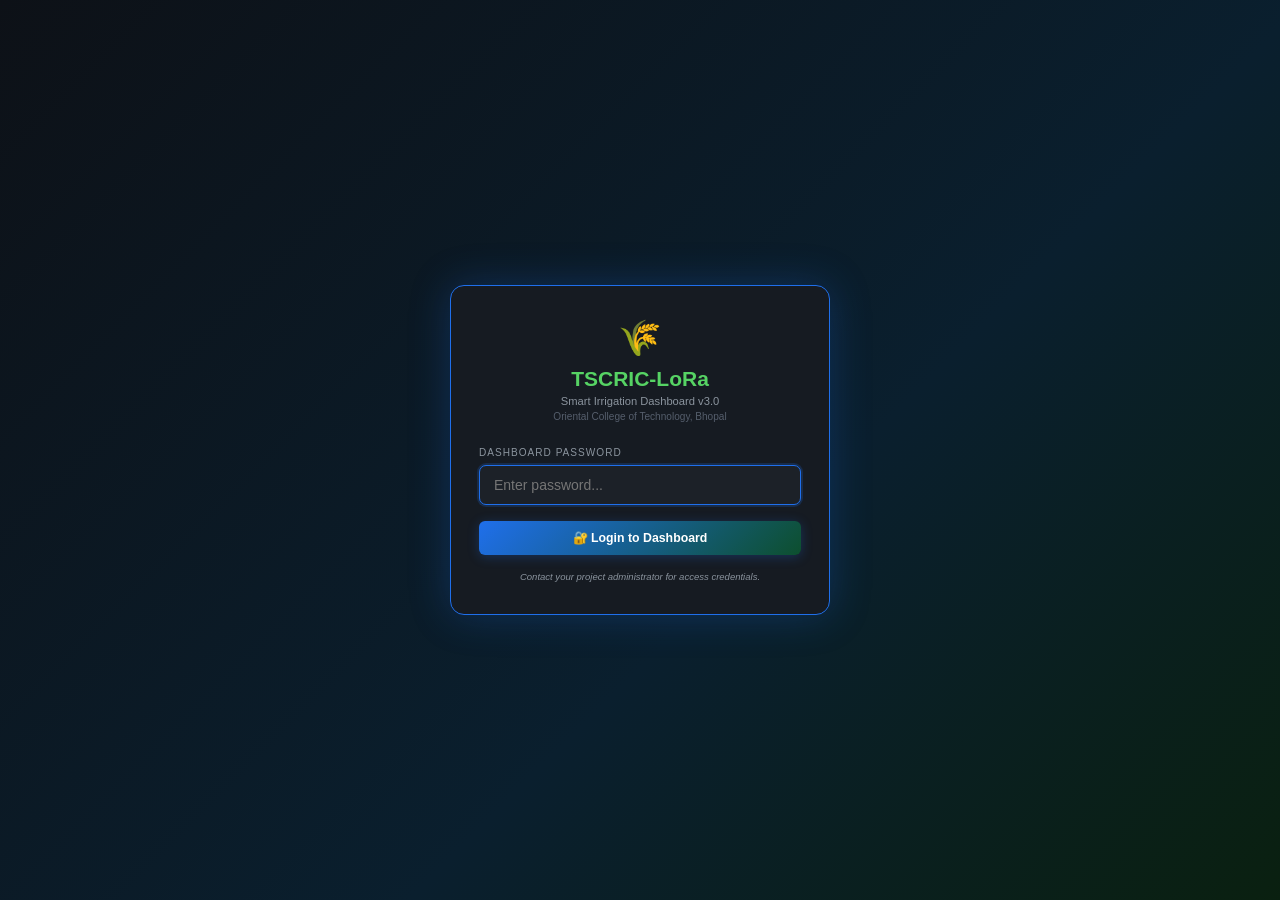
<file: index.html>
<!DOCTYPE html>
<html lang="en">
<head>
  <meta charset="UTF-8">
  <meta name="viewport" content="width=device-width, initial-scale=1.0">
  <title>TSCRIC-LoRa — Smart Irrigation Dashboard</title>
  <link rel="stylesheet" href="style.css">
  <link rel="manifest" href="manifest.json">
  <meta name="theme-color" content="#0d1117">
  <meta name="apple-mobile-web-app-capable" content="yes">
  <meta name="apple-mobile-web-app-status-bar-style" content="black-translucent">
  <!-- Chart.js v4 — loaded async after login -->
</head>
<body>

<!-- ═══ TOAST CONTAINER ═══════════════════════════════════════ -->
<div id="toast-container"></div>

<!-- ═══ LOGIN SCREEN ══════════════════════════════════════════ -->
<div id="loginScreen" class="login-overlay" style="display:flex">
  <div class="login-box">
    <div class="login-logo">
      <span style="font-size:2.5em">🌾</span>
      <h2>TSCRIC-LoRa</h2>
      <p>Smart Irrigation Dashboard v3.0</p>
      <small>Oriental College of Technology, Bhopal</small>
    </div>
    <div id="loginError" class="login-error" style="display:none">
      ❌ Incorrect password. Please try again.
    </div>
    <div class="login-field">
      <label>Dashboard Password</label>
      <input type="password" id="loginPass" placeholder="Enter password..."
        onkeydown="if(event.key==='Enter') doLogin()" autocomplete="current-password"/>
    </div>
    <button class="btn btn-save" style="width:100%;margin-top:12px" onclick="doLogin()">
      🔐 Login to Dashboard
    </button>
    <div class="login-hint">Contact your project administrator for access credentials.</div>
  </div>
</div>

<!-- ═══ HEADER ════════════════════════════════════════════════ -->
<header class="header" id="mainHeader" style="display:none">
  <div class="header-inner">
    <div class="logo">
      <span class="logo-icon">🌾</span>
      <div>
        <h1>TSCRIC-LoRa</h1>
        <p>Temporal Soil-Crop Resonance Irrigation Controller v3.0</p>
      </div>
    </div>
    <div class="header-status">
      <span class="status-dot" id="connDot"></span>
      <span id="connStatus">Connecting...</span>
      <span class="timestamp" id="lastUpdate">--</span>
      <button class="btn-logout" onclick="doLogout()" title="Logout">🔓 Logout</button>
    </div>
  </div>
</header>

<!-- ═══ MAIN CONTENT ══════════════════════════════════════════ -->
<div id="mainContent" style="display:none">

<!-- ALERT BAR (original) -->
<div class="alert-bar" id="alertBar" style="display:none"></div>

<!-- OFFLINE BANNER (original) -->
<div class="mode-banner offline-banner" id="offlineBanner" style="display:none">
  <span>📡</span>
  <span id="offlineBannerMsg">Operating in Autonomous Offline Mode</span>
</div>

<!-- SAFE MODE BANNER (original) -->
<div class="mode-banner safe-banner" id="safeModePanel" style="display:none">
  <span>⚠️ SAFE MODE ACTIVE</span>
  <span>All soil sensors failed or corrupted. Irrigation limited to prevent overwatering. Check sensor wiring immediately.</span>
</div>

<!-- ═══ CONFIGURATION PANEL (original preserved) ══════════════ -->
<div class="config-panel">
  <div class="config-header">
    <span class="config-icon">⚙️</span>
    <span class="config-title">Farm Configuration</span>
    <span class="config-badge" id="configSavedBadge" style="display:none">✓ Saved to Firebase &amp; Device</span>
  </div>
  <div class="config-grid">
    <div class="config-card">
      <label class="config-label">🌱 Select Crop</label>
      <select id="cropSelectMain" class="config-select" onchange="onCropChange(this.value)">
        <option value="0">🌾 Wheat (Gehun)</option>
        <option value="1">🌾 Rice (Dhan)</option>
        <option value="2">🌽 Maize (Makka)</option>
        <option value="3">🌿 Cotton (Kapas)</option>
        <option value="4">🫘 Soybean (Soya)</option>
        <option value="5">🫘 Chickpea (Chana)</option>
        <option value="6">🌻 Mustard (Sarson)</option>
        <option value="7">🎋 Sugarcane (Ganna)</option>
      </select>
      <div class="config-sub" id="cropStageInfo">Stage: -- &nbsp;|&nbsp; GDD: --</div>
    </div>
    <div class="config-card">
      <label class="config-label">📐 Plot Area (m²)</label>
      <div class="unit-input-wrap">
        <input type="number" id="plotAreaM2" class="config-input" min="1" max="100000" step="0.5"
          placeholder="e.g. 6" oninput="onM2Input(this.value)"/>
        <span class="unit-tag">m²</span>
      </div>
      <div class="config-sub">Min: 1 m² &nbsp;|&nbsp; Max: 1,00,000 m²</div>
    </div>
    <div class="config-card">
      <label class="config-label">📐 Plot Area (Bigha)</label>
      <div class="unit-input-wrap">
        <input type="number" id="plotAreaBigha" class="config-input" min="0.001" max="75" step="0.001"
          placeholder="e.g. 0.0045" oninput="onBighaInput(this.value)"/>
        <span class="unit-tag">Bigha</span>
      </div>
      <div class="config-sub">1 Bigha (MP) = 1333.33 m²</div>
    </div>
    <div class="config-card">
      <label class="config-label">🌍 Weather Location</label>
      <select id="weatherLocation" class="config-select" onchange="onWeatherLocationChange(this.value)">
        <optgroup label="🇮🇳 Madhya Pradesh">
          <option value="bhopal" selected>Bhopal</option>
          <option value="indore">Indore</option>
          <option value="jabalpur">Jabalpur</option>
          <option value="gwalior">Gwalior</option>
          <option value="ujjain">Ujjain</option>
          <option value="sagar">Sagar</option>
          <option value="rewa">Rewa</option>
          <option value="satna">Satna</option>
          <option value="chhindwara">Chhindwara</option>
          <option value="vidisha">Vidisha</option>
          <option value="hoshangabad">Hoshangabad</option>
          <option value="narsinghpur">Narsinghpur</option>
        </optgroup>
        <optgroup label="🇮🇳 Other Major Cities">
          <option value="delhi">New Delhi</option>
          <option value="mumbai">Mumbai</option>
          <option value="pune">Pune</option>
          <option value="nagpur">Nagpur</option>
          <option value="lucknow">Lucknow</option>
          <option value="patna">Patna</option>
          <option value="jaipur">Jaipur</option>
          <option value="chandigarh">Chandigarh</option>
          <option value="hyderabad">Hyderabad</option>
          <option value="bangalore">Bengaluru</option>
          <option value="ahmedabad">Ahmedabad</option>
          <option value="kolkata">Kolkata</option>
          <option value="amritsar">Amritsar</option>
          <option value="varanasi">Varanasi</option>
          <option value="agra">Agra</option>
        </optgroup>
      </select>
      <div class="config-sub" id="weatherLocationInfo">📍 Lat: 23.26°N &nbsp;|&nbsp; Lon: 77.41°E</div>
    </div>
    <div class="config-card config-preview">
      <label class="config-label">💧 Water Budget Preview</label>
      <div class="preview-row"><span>Crop Delta (Δ)</span><span class="preview-val" id="prevDelta">-- mm</span></div>
      <div class="preview-row"><span>Field Capacity</span><span class="preview-val" id="prevFC">-- %</span></div>
      <div class="preview-row"><span>Perm. Wilt Point</span><span class="preview-val" id="prevPWP">-- %</span></div>
      <div class="preview-row"><span>Area</span><span class="preview-val" id="prevArea">-- m²</span></div>
      <div class="preview-row"><span>= Bigha</span><span class="preview-val" id="prevBigha">--</span></div>
      <div class="preview-row"><span>Seasonal Need</span><span class="preview-val" id="prevNeed">-- L</span></div>
    </div>
  </div>
  <div class="config-save-row">
    <button class="btn btn-save" onclick="saveConfig()">
      💾 Save Config to Firebase &amp; Device
    </button>
    <span class="config-hint">Saves to Firebase → ESP8266 reads within 15s → EEPROM persisted</span>
  </div>
</div>

<!-- ═══ CROP BANNER (original) ══════════════════════════════ -->
<div class="crop-banner">
  <div class="crop-info"><label>Active Crop</label><span id="cropName">--</span></div>
  <div class="crop-info"><label>Stage</label><span id="stageName">--</span></div>
  <div class="crop-info"><label>GDD</label><span id="gddVal">--</span><small> °C·day</small></div>
  <div class="crop-info"><label>Plot Area</label><span id="liveArea">--</span></div>
  <div class="crop-info"><label>Weather Loc</label><span id="weatherLocBanner">Bhopal</span></div>
  <div class="crop-info"><label>Connection</label><span id="connMode">--</span></div>
</div>

<!-- ═══ ONLINE / OFFLINE STATUS (original) ════════════════════ -->
<section class="section">
  <h2 class="section-title">🌐 Online / Offline Status</h2>
  <div class="status-panel-grid">
    <div class="status-block online-block">
      <div class="status-block-title">📡 Device Mode</div>
      <div class="status-row"><span>WiFi / Firebase</span><span id="connStatus2" class="status-pill">--</span></div>
      <div class="status-row"><span>LoRa Fallback</span><span id="loraStatus" class="status-pill">Active</span></div>
      <div class="status-row"><span>Offline Logs Pending</span><span id="offlineLogCount" class="status-pill">--</span></div>
    </div>
    <div class="status-block owm-block">
      <div class="status-block-title">🌩️ OpenWeatherMap</div>
      <div class="status-row"><span>OWM Status</span><span id="owmStatus" class="owm-status">--</span></div>
      <div class="status-row"><span>Cloud Temp</span><span id="owmTemp">--</span></div>
      <div class="status-row"><span>Cloud Humidity</span><span id="owmHumidity">--</span></div>
      <div class="status-row"><span>Cloud Pressure</span><span id="owmPressure">--</span></div>
      <div class="status-row"><span>Cloud Rainfall</span><span id="owmRain">--</span></div>
    </div>
    <div class="status-block comparison-block">
      <div class="status-block-title">🔬 Cloud vs Local Comparison</div>
      <div class="status-row"><span>Temperature Δ</span><span id="cmpTemp" class="compare-val">--</span></div>
      <div class="status-row"><span>Humidity Δ</span><span id="cmpHum" class="compare-val">--</span></div>
      <div class="status-row"><span>Data Priority</span><span class="status-pill" style="background:#0a2e1c;color:#56d364">Local First</span></div>
      <div class="status-row"><span>DHT22 Fallback</span><span id="dhtFallbackBadge" class="fallback-badge" style="display:none">⚠️ OWM</span></div>
      <div class="status-row"><span>BMP280 Fallback</span><span id="bmpFallbackBadge" class="fallback-badge" style="display:none">⚠️ OWM</span></div>
    </div>
  </div>
</section>

<!-- ═══ AI SCORE HERO (original) ══════════════════════════════ -->
<div class="ai-hero">
  <div class="ai-circle" id="aiCircle">
    <div class="ai-score-val" id="aiScore">--</div>
    <div class="ai-label">AI Score</div>
  </div>
  <div class="ai-details">
    <div class="ai-metric"><span class="ai-metric-label">SMV</span><span class="ai-metric-val" id="smvVal">--</span><span class="ai-metric-unit">%/hr</span></div>
    <div class="ai-metric"><span class="ai-metric-label">SMA</span><span class="ai-metric-val" id="smaVal">--</span><span class="ai-metric-unit">%/hr²</span></div>
    <div class="ai-metric"><span class="ai-metric-label">TPR</span><span class="ai-metric-val" id="tprVal">--</span><span class="ai-metric-unit">cos θ</span></div>
    <div class="ai-metric"><span class="ai-metric-label">ETo</span><span class="ai-metric-val" id="etoVal">--</span><span class="ai-metric-unit">mm/day</span></div>
    <div class="ai-metric"><span class="ai-metric-label">Rain Prob</span><span class="ai-metric-val" id="rainVal">--</span><span class="ai-metric-unit">%</span></div>
  </div>
</div>

<!-- ═══════════════════════════════════════════════════════════
     NEW v4.0 — AI EXPLAINABILITY ENGINE
     ═══════════════════════════════════════════════════════════ -->
<section class="section section-animate">
  <h2 class="section-title">🧠 AI Decision Explainability Engine</h2>
  <div class="ai-explain-section">
    <div class="ai-explain-header">
      <span style="font-size:1.2em">🧠</span>
      <span class="ai-explain-title">Irrigation Reasoning &amp; Farmer Insights</span>
      <span class="glow-dot" id="explainGlowDot"></span>
      <span style="font-size:.72em;color:var(--text-muted);margin-left:auto">Auto-updates with sensor data</span>
    </div>
    <div class="ai-explain-body" id="explainBody">
      <div class="explain-card explain-info">
        <span class="explain-icon">⏳</span>
        <div class="explain-body">
          <div class="explain-title">Waiting for sensor data...</div>
          <div class="explain-text">Connect to Firebase or device to receive live sensor readings for AI analysis.</div>
        </div>
      </div>
    </div>
    <div style="padding:0 16px 14px">
      <div class="decision-panel">
        <div class="decision-title">💡 Irrigation Decision</div>
        <div class="decision-text" id="decisionText">Awaiting live data to generate irrigation recommendation...</div>
      </div>
    </div>
  </div>
</section>

<!-- ═══ SENSOR HEALTH STATUS (original) ══════════════════════ -->
<section class="section">
  <h2 class="section-title">🩺 Sensor Health Status</h2>
  <div class="sensor-health-grid">
    <div class="sh-item" id="sh_sm1"><span class="sh-dot ok"></span><span class="sh-name">SM1 (15cm)</span><span class="sh-stat ok">--</span></div>
    <div class="sh-item" id="sh_sm2"><span class="sh-dot ok"></span><span class="sh-name">SM2 (30cm)</span><span class="sh-stat ok">--</span></div>
    <div class="sh-item" id="sh_sm3"><span class="sh-dot ok"></span><span class="sh-name">SM3 (45cm)</span><span class="sh-stat ok">--</span></div>
    <div class="sh-item" id="sh_dht"><span class="sh-dot ok"></span><span class="sh-name">DHT22</span><span class="sh-stat ok">--</span></div>
    <div class="sh-item" id="sh_bmp"><span class="sh-dot ok"></span><span class="sh-name">BMP280</span><span class="sh-stat ok">--</span></div>
    <div class="sh-item" id="sh_flow"><span class="sh-dot ok"></span><span class="sh-name">YF-S201 Flow</span><span class="sh-stat ok">--</span></div>
    <div class="sh-item" id="sh_lora"><span class="sh-dot ok"></span><span class="sh-name">LoRa SX1278</span><span class="sh-stat ok">OK</span></div>
  </div>
</section>

<!-- ═══ TRI-DEPTH SOIL PROFILE (original) ════════════════════ -->
<section class="section">
  <h2 class="section-title">🌱 Tri-Depth Soil Profile</h2>
  <div class="depth-grid">
    <div class="depth-card">
      <div class="depth-label">Surface (15 cm)</div>
      <div class="depth-bar-wrap"><div class="depth-bar" id="bar1"></div></div>
      <div class="depth-val" id="sm1Val">--%</div>
    </div>
    <div class="depth-card csmi-card">
      <div class="depth-label">CSMI (Weighted)</div>
      <div class="depth-bar-wrap"><div class="depth-bar csmi-bar" id="barCSMI"></div></div>
      <div class="depth-val csmi-val" id="csmiVal">--%</div>
    </div>
    <div class="depth-card">
      <div class="depth-label">Mid-root (30 cm)</div>
      <div class="depth-bar-wrap"><div class="depth-bar" id="bar2"></div></div>
      <div class="depth-val" id="sm2Val">--%</div>
    </div>
    <div class="depth-card">
      <div class="depth-label">Deep root (45 cm)</div>
      <div class="depth-bar-wrap"><div class="depth-bar" id="bar3"></div></div>
      <div class="depth-val" id="sm3Val">--%</div>
    </div>
  </div>
</section>

<!-- ═══════════════════════════════════════════════════════════
     NEW v4.0 — HISTORICAL ANALYTICS CHARTS
     ═══════════════════════════════════════════════════════════ -->
<section class="section section-animate">
  <h2 class="section-title">📈 Historical Analytics &amp; Trends</h2>
  <div class="chart-section-wrap">
    <div class="chart-tabs" role="tablist">
      <button class="chart-tab active" onclick="switchChartTab('soilMoisture', this)" role="tab">🌱 Soil Moisture</button>
      <button class="chart-tab" onclick="switchChartTab('irrigation', this)" role="tab">💧 Irrigation</button>
      <button class="chart-tab" onclick="switchChartTab('rainfall', this)" role="tab">🌧️ Rainfall</button>
      <button class="chart-tab" onclick="switchChartTab('eto', this)" role="tab">☀️ ETo</button>
      <button class="chart-tab" onclick="switchChartTab('aiScore', this)" role="tab">🤖 AI Score</button>
      <button class="chart-tab" onclick="switchChartTab('flowRate', this)" role="tab">🚿 Flow Rate</button>
      <button class="chart-tab" onclick="switchChartTab('waterBalance', this)" role="tab">⚖️ Water Balance</button>
      <button class="chart-tab" onclick="switchChartTab('envSensors', this)" role="tab">🌡️ Environment</button>
    </div>
    <div class="chart-panels">
      <!-- Soil Moisture Chart -->
      <div class="chart-panel active" id="panel-soilMoisture">
        <div class="chart-header">
          <span class="chart-title">24h Soil Moisture Trend — 3 Depths + CSMI</span>
          <div class="chart-legend">
            <span class="chart-legend-item"><span class="chart-legend-dot" style="background:#56d364"></span>SM1 15cm</span>
            <span class="chart-legend-item"><span class="chart-legend-dot" style="background:#58a6ff"></span>SM2 30cm</span>
            <span class="chart-legend-item"><span class="chart-legend-dot" style="background:#f0a500"></span>SM3 45cm</span>
            <span class="chart-legend-item"><span class="chart-legend-dot" style="background:#2dff80"></span>CSMI</span>
          </div>
        </div>
        <div class="chart-container"><canvas id="chart-soilMoisture"></canvas></div>
        <div class="chart-stat-row">
          <div class="chart-stat"><div class="chart-stat-val" id="cstat-sm1-avg">--</div><div class="chart-stat-label">SM1 Avg %</div></div>
          <div class="chart-stat"><div class="chart-stat-val" id="cstat-sm2-avg">--</div><div class="chart-stat-label">SM2 Avg %</div></div>
          <div class="chart-stat"><div class="chart-stat-val" id="cstat-sm3-avg">--</div><div class="chart-stat-label">SM3 Avg %</div></div>
          <div class="chart-stat"><div class="chart-stat-val" id="cstat-csmi-avg">--</div><div class="chart-stat-label">CSMI Avg</div></div>
        </div>
      </div>
      <!-- Irrigation Trend -->
      <div class="chart-panel" id="panel-irrigation">
        <div class="chart-header"><span class="chart-title">7-Day Irrigation Volume Trend</span></div>
        <div class="chart-container"><canvas id="chart-irrigation"></canvas></div>
      </div>
      <!-- Rainfall -->
      <div class="chart-panel" id="panel-rainfall">
        <div class="chart-header"><span class="chart-title">Rainfall History (mm)</span></div>
        <div class="chart-container"><canvas id="chart-rainfall"></canvas></div>
      </div>
      <!-- ETo -->
      <div class="chart-panel" id="panel-eto">
        <div class="chart-header">
          <span class="chart-title">ETo — Reference Evapotranspiration (mm/day)</span>
          <div class="chart-legend">
            <span class="chart-legend-item"><span class="chart-legend-dot" style="background:#f85149"></span>ETo</span>
            <span class="chart-legend-item"><span class="chart-legend-dot" style="background:#58a6ff"></span>Effective Rain</span>
          </div>
        </div>
        <div class="chart-container"><canvas id="chart-eto"></canvas></div>
      </div>
      <!-- AI Score -->
      <div class="chart-panel" id="panel-aiScore">
        <div class="chart-header"><span class="chart-title">AI Irrigation Score History (0–120)</span></div>
        <div class="chart-container"><canvas id="chart-aiScore"></canvas></div>
        <div class="chart-stat-row">
          <div class="chart-stat"><div class="chart-stat-val" id="cstat-ai-max">--</div><div class="chart-stat-label">Peak Score</div></div>
          <div class="chart-stat"><div class="chart-stat-val" id="cstat-ai-avg">--</div><div class="chart-stat-label">Average</div></div>
          <div class="chart-stat"><div class="chart-stat-val" id="cstat-ai-triggers">--</div><div class="chart-stat-label">Triggers</div></div>
        </div>
      </div>
      <!-- Flow Rate -->
      <div class="chart-panel" id="panel-flowRate">
        <div class="chart-header"><span class="chart-title">Flow Rate — YF-S201 (L/min)</span></div>
        <div class="chart-container"><canvas id="chart-flowRate"></canvas></div>
      </div>
      <!-- Water Balance -->
      <div class="chart-panel" id="panel-waterBalance">
        <div class="chart-header">
          <span class="chart-title">Water Balance Trend</span>
          <div class="chart-legend">
            <span class="chart-legend-item"><span class="chart-legend-dot" style="background:#58a6ff"></span>Applied</span>
            <span class="chart-legend-item"><span class="chart-legend-dot" style="background:#56d364"></span>Rainfall</span>
            <span class="chart-legend-item"><span class="chart-legend-dot" style="background:#f85149"></span>ETo Loss</span>
          </div>
        </div>
        <div class="chart-container"><canvas id="chart-waterBalance"></canvas></div>
      </div>
      <!-- Environment -->
      <div class="chart-panel" id="panel-envSensors">
        <div class="chart-header">
          <span class="chart-title">Environment — Temperature, Humidity, Pressure</span>
          <div class="chart-legend">
            <span class="chart-legend-item"><span class="chart-legend-dot" style="background:#f85149"></span>Temp °C</span>
            <span class="chart-legend-item"><span class="chart-legend-dot" style="background:#58a6ff"></span>Humidity %</span>
          </div>
        </div>
        <div class="chart-container"><canvas id="chart-envSensors"></canvas></div>
      </div>
    </div>
  </div>
</section>

<!-- ═══ ENVIRONMENTAL SENSORS (original) ═════════════════════ -->
<section class="section">
  <h2 class="section-title">🌡️ Environmental Sensors — Local (DHT22 + BMP280) &amp; Cloud (OWM)</h2>
  <div class="sensor-grid">
    <div class="sensor-card">
      <div class="sensor-icon">🌡️</div>
      <div class="sensor-val" id="tempVal">--</div>
      <div class="sensor-unit">°C</div>
      <div class="sensor-label">Temperature (Local)</div>
      <div class="sensor-compare" id="cmpTemp">-- vs OWM</div>
    </div>
    <div class="sensor-card">
      <div class="sensor-icon">💧</div>
      <div class="sensor-val" id="humVal">--</div>
      <div class="sensor-unit">%</div>
      <div class="sensor-label">Humidity (Local)</div>
      <div class="sensor-compare" id="cmpHum">-- vs OWM</div>
    </div>
    <div class="sensor-card">
      <div class="sensor-icon">🌀</div>
      <div class="sensor-val" id="presVal">--</div>
      <div class="sensor-unit">hPa</div>
      <div class="sensor-label">Pressure (BMP280)</div>
      <div class="sensor-compare" id="owmPressure2">-- OWM</div>
    </div>
    <div class="sensor-card">
      <div class="sensor-icon">🚿</div>
      <div class="sensor-val" id="flowVal">--</div>
      <div class="sensor-unit">L/min</div>
      <div class="sensor-label">Flow Rate (YF-S201)</div>
    </div>
  </div>
</section>

<!-- ═══════════════════════════════════════════════════════════
     NEW v4.0 — SMART ALERT CENTER
     ═══════════════════════════════════════════════════════════ -->
<section class="section section-animate">
  <h2 class="section-title">🚨 Smart Alert Center</h2>
  <div class="alert-center">
    <div class="alert-center-header">
      <span class="alert-center-title">Active Alerts &amp; Diagnostics</span>
      <div style="display:flex;align-items:center;gap:8px">
        <span class="alert-badge-count zero" id="alertBadgeCount">0</span>
        <button class="btn" style="padding:4px 12px;font-size:.72em;background:var(--bg-tertiary);color:var(--text-muted);border:1px solid var(--border)" onclick="clearAllAlerts()">Clear All</button>
      </div>
    </div>
    <div class="alert-list" id="alertList">
      <div class="alert-empty">✅ No active alerts — all systems nominal</div>
    </div>
  </div>
</section>

<!-- ═══════════════════════════════════════════════════════════
     NEW v4.0 — LEAKAGE & WATER FAULT DIAGNOSTICS
     ═══════════════════════════════════════════════════════════ -->
<section class="section section-animate">
  <h2 class="section-title">🔍 Leakage &amp; Water Fault Diagnostics</h2>
  <div class="fault-diag-grid">
    <div class="fault-card fault-ok" id="fd-leakage">
      <div class="fault-card-icon">💧</div>
      <div class="fault-card-title">Leakage Detection</div>
      <div class="fault-card-status ok" id="fd-leakage-status">OK — Normal Flow</div>
      <div class="anomaly-bar-wrap"><div class="anomaly-bar" id="fd-leakage-bar" style="width:0%;background:var(--green)"></div></div>
      <div class="fault-card-score">Anomaly Score: <span id="fd-leakage-score">0</span>/100</div>
    </div>
    <div class="fault-card fault-ok" id="fd-dryrun">
      <div class="fault-card-icon">🏜️</div>
      <div class="fault-card-title">Dry-Run Protection</div>
      <div class="fault-card-status ok" id="fd-dryrun-status">OK — No Dry-Run</div>
      <div class="anomaly-bar-wrap"><div class="anomaly-bar" id="fd-dryrun-bar" style="width:0%;background:var(--green)"></div></div>
      <div class="fault-card-score">Risk: <span id="fd-dryrun-score">Low</span></div>
    </div>
    <div class="fault-card fault-ok" id="fd-blockage">
      <div class="fault-card-icon">🚫</div>
      <div class="fault-card-title">Pipe Blockage</div>
      <div class="fault-card-status ok" id="fd-blockage-status">OK — Flow Normal</div>
      <div class="anomaly-bar-wrap"><div class="anomaly-bar" id="fd-blockage-bar" style="width:0%;background:var(--green)"></div></div>
      <div class="fault-card-score">Blockage Index: <span id="fd-blockage-score">0</span>%</div>
    </div>
    <div class="fault-card fault-ok" id="fd-theft">
      <div class="fault-card-icon">⚠️</div>
      <div class="fault-card-title">Abnormal Flow / Tampering</div>
      <div class="fault-card-status ok" id="fd-theft-status">OK — No Anomaly</div>
      <div class="anomaly-bar-wrap"><div class="anomaly-bar" id="fd-theft-bar" style="width:0%;background:var(--green)"></div></div>
      <div class="fault-card-score">Anomaly: <span id="fd-theft-score">None</span></div>
    </div>
  </div>
</section>

<!-- ═══ RAINFALL ANALYTICS (original) ════════════════════════ -->
<section class="section">
  <h2 class="section-title">🌧️ Rainfall Analytics</h2>
  <div class="rain-grid">
    <div class="rain-card priority-1">
      <div class="rain-priority">Priority 1</div>
      <div class="rain-icon">🪣</div>
      <div class="rain-label">Tipping Bucket</div>
      <div class="rain-val" id="tipBucketVal">No data</div>
      <div class="rain-sub">Most accurate — direct measurement</div>
    </div>
    <div class="rain-card priority-2">
      <div class="rain-priority">Priority 2</div>
      <div class="rain-icon">🌩️</div>
      <div class="rain-label">OpenWeatherMap</div>
      <div class="rain-val" id="owmRainfall">No data</div>
      <div class="rain-sub">Cloud API rainfall (1h)</div>
    </div>
    <div class="rain-card priority-3">
      <div class="rain-priority">Priority 3</div>
      <div class="rain-icon">📈</div>
      <div class="rain-label">Estimated (Sensor Trend)</div>
      <div class="rain-val" id="estimatedRainVal">None detected</div>
      <div class="rain-sub">Inferred from moisture/pressure/humidity</div>
    </div>
    <div class="rain-card effective-card">
      <div class="rain-priority">Effective</div>
      <div class="rain-icon">✅</div>
      <div class="rain-label">Effective Rainfall Used</div>
      <div class="rain-val" id="effectiveRainVal">-- mm</div>
      <div class="rain-sub">Applied to water balance</div>
    </div>
  </div>
  <div class="rain-prob-panel">
    <div class="rain-prob-header">
      <span>🌦️ Rain Probability</span>
      <span class="rain-prob-num" id="rainProbVal">--%</span>
      <span id="rainCategory" class="rain-cat">--</span>
    </div>
    <div class="rain-prob-bar-wrap"><div class="rain-prob-bar" id="rainProbBar"></div></div>
    <div class="rain-prob-legend">
      <span>0% Clear</span><span>35% Possible</span><span>75% Likely</span><span>100% Rain</span>
    </div>
  </div>
</section>

<!-- ═══════════════════════════════════════════════════════════
     NEW v4.0 — TIPPING BUCKET RAINFALL INTELLIGENCE
     ═══════════════════════════════════════════════════════════ -->
<section class="section section-animate">
  <h2 class="section-title">🪣 Rainfall Intelligence — Tipping Bucket Analytics</h2>
  <div class="rainfall-detail-grid">
    <div class="rainfall-detail-card highlight-rain">
      <div class="rainfall-gauge-wrap" id="rainIntensityGauge" style="background:conic-gradient(var(--rain-blue) 0%, var(--bg-tertiary) 0%)">
        <div class="rainfall-gauge-inner" id="rainIntensityInner">0 mm/h</div>
      </div>
      <div class="rainfall-detail-label">Rain Intensity</div>
    </div>
    <div class="rainfall-detail-card">
      <div class="rainfall-detail-val" id="tipPulseCount">0</div>
      <div class="rainfall-detail-unit">pulses</div>
      <div class="rainfall-detail-label">Tipping Bucket Pulses</div>
    </div>
    <div class="rainfall-detail-card">
      <div class="rainfall-detail-val" id="tipAccumMM">0.00</div>
      <div class="rainfall-detail-unit">mm</div>
      <div class="rainfall-detail-label">Accumulated Rainfall</div>
    </div>
    <div class="rainfall-detail-card">
      <div class="rainfall-detail-val" id="effectiveRainPct">0</div>
      <div class="rainfall-detail-unit">%</div>
      <div class="rainfall-detail-label">Rainfall Efficiency</div>
      <div class="intensity-bar-wrap"><div class="intensity-bar" id="rainEffBar" style="width:0%"></div></div>
    </div>
    <div class="rainfall-detail-card">
      <div class="rainfall-detail-val" id="runoffEstMM">0.00</div>
      <div class="rainfall-detail-unit">mm</div>
      <div class="rainfall-detail-label">Runoff Estimate</div>
    </div>
    <div class="rainfall-detail-card">
      <div class="rainfall-detail-val" id="dryDaysCount">--</div>
      <div class="rainfall-detail-unit">days</div>
      <div class="rainfall-detail-label">Days Since Last Rain</div>
    </div>
  </div>
</section>

<!-- ═══ WATER BUDGET ACCOUNTING (original) ════════════════════ -->
<section class="section">
  <h2 class="section-title">💧 Water Budget Accounting</h2>
  <div class="budget-grid">
    <div class="budget-card"><div class="budget-label">Total Irrigation Applied</div><div class="budget-val" id="appliedVal">-- L</div><div class="budget-sub">Flow sensor cumulative</div></div>
    <div class="budget-card"><div class="budget-label">Rainfall Contribution</div><div class="budget-val rain-val-color" id="rainfallContrib">-- L</div><div class="budget-sub">Effective × Plot Area</div></div>
    <div class="budget-card"><div class="budget-label">Seasonal Required</div><div class="budget-val" id="requiredVal">-- L</div><div class="budget-sub">Δ × Plot Area</div></div>
    <div class="budget-card highlight"><div class="budget-label">Balance Remaining</div><div class="budget-val" id="balanceVal">-- L</div><div class="budget-sub">Budget left this season</div></div>
    <div class="budget-card"><div class="budget-label">Flow Sensor Total</div><div class="budget-val" id="totalFlowVal">-- L</div><div class="budget-sub">YF-S201 measured</div></div>
  </div>
  <div class="budget-bar-wrap"><div class="budget-progress" id="budgetProgress"></div></div>
  <div class="budget-legend" id="budgetPct">-- % of seasonal budget used</div>
</section>

<!-- ═══ REMAINING IRRIGATION ANALYTICS (original) ════════════ -->
<section class="section">
  <h2 class="section-title">📊 Remaining Irrigation Analytics</h2>
  <div class="rem-grid">
    <div class="rem-card"><div class="rem-icon">💧</div><div class="rem-label">Water Remaining</div><div class="rem-val" id="balRemaining">-- L</div><div class="rem-sub">To meet seasonal delta</div></div>
    <div class="rem-card"><div class="rem-icon">📅</div><div class="rem-label">Est. Days Remaining</div><div class="rem-val" id="daysRemaining">--</div><div class="rem-sub">Based on current ETo rate</div></div>
    <div class="rem-card"><div class="rem-icon">⚡</div><div class="rem-label">Irrigation Efficiency</div><div class="rem-val" id="irrigEfficiency">-- %</div><div class="rem-sub">Applied + Rain vs Required</div></div>
  </div>
</section>

<!-- ═══════════════════════════════════════════════════════════
     NEW v4.0 — SOIL HEALTH EXTENDED (EC, pH, Soil Temp)
     ═══════════════════════════════════════════════════════════ -->
<section class="section section-animate">
  <h2 class="section-title">🧪 Soil Health Analytics — EC, pH &amp; Temperature</h2>
  <div style="background:rgba(71,85,105,.12);border:1px solid var(--border);border-radius:8px;padding:10px 14px;margin-bottom:12px;font-size:.75em;color:var(--text-muted)">
    <strong style="color:var(--text-primary)">🔌 Hardware Required:</strong>
    These sensors need physical hardware wired to ESP8266.<br>
    &nbsp;&nbsp;• <strong>DS18B20</strong> → Soil Temperature &nbsp;|&nbsp; <strong>EC Sensor</strong> → Conductivity &nbsp;|&nbsp; <strong>pH Sensor</strong> → Soil pH<br>
    &nbsp;&nbsp;Without hardware: values show <strong style="color:var(--text-muted)">-- / Not Connected</strong>. No fake data is ever shown.
    See <code>SETUP_GUIDE.md</code> for wiring instructions.
  </div>
  <div class="soil-health-grid">
    <div class="soil-health-card">
      <div class="soil-health-icon">🌡️</div>
      <div class="soil-health-val" id="soilTempVal">--</div>
      <div class="soil-health-unit">°C (DS18B20)</div>
      <div class="soil-health-label">Soil Temperature</div>
      <div class="soil-health-bar-wrap"><div class="soil-health-bar" id="soilTempBar" style="width:50%;background:var(--orange)"></div></div>
      <div class="soil-health-range"><span>0°C</span><span>Optimal: 20-30°C</span><span>50°C</span></div>
      <div class="soil-health-status" id="soilTempStatus">--</div>
    </div>
    <div class="soil-health-card">
      <div class="soil-health-icon">⚡</div>
      <div class="soil-health-val" id="ecVal">--</div>
      <div class="soil-health-unit">mS/cm (EC Sensor)</div>
      <div class="soil-health-label">Electrical Conductivity</div>
      <div class="soil-health-bar-wrap"><div class="soil-health-bar" id="ecBar" style="width:30%;background:var(--cyan)"></div></div>
      <div class="soil-health-range"><span>0</span><span>Optimal: 1.5-3.0</span><span>6+</span></div>
      <div class="soil-health-status" id="ecStatus">--</div>
    </div>
    <div class="soil-health-card">
      <div class="soil-health-icon">🧪</div>
      <div class="soil-health-val" id="phVal">--</div>
      <div class="soil-health-unit">pH Units</div>
      <div class="soil-health-label">Soil pH</div>
      <div class="soil-health-bar-wrap"><div class="soil-health-bar" id="phBar" style="width:60%;background:var(--violet)"></div></div>
      <div class="soil-health-range"><span>pH 0</span><span>Optimal: 6.0-7.5</span><span>pH 14</span></div>
      <div class="soil-health-status" id="phStatus">--</div>
    </div>
    <div class="soil-health-card">
      <div class="soil-health-icon">🦠</div>
      <div class="soil-health-val" id="salinityVal">--</div>
      <div class="soil-health-unit">ppm</div>
      <div class="soil-health-label">Salinity Estimate</div>
      <div class="soil-health-bar-wrap"><div class="soil-health-bar" id="salinityBar" style="width:20%;background:var(--amber)"></div></div>
      <div class="soil-health-range"><span>0</span><span>Optimal: &lt;500</span><span>2000+</span></div>
      <div class="soil-health-status" id="salinityStatus">--</div>
    </div>
  </div>
</section>

<!-- ═══ SOIL CALIBRATION PANEL (original) ════════════════════ -->
<section class="section">
  <h2 class="section-title">🔬 Soil Calibration Engine (SAT / FC / PWP)</h2>
  <div class="calib-info">
    <p>Enter ADC values recorded in lab-controlled conditions (dry air, field capacity, permanent wilting point).
       Saved to Firebase → synced to device EEPROM within 15s.</p>
  </div>
  <div class="calib-grid">
    <div class="calib-card">
      <div class="calib-card-title">Sensor 1 — 15 cm (CH0)</div>
      <div class="calib-row"><label>ADC at Dry Air</label><input type="number" id="calib_dry_0" class="calib-input" value="850" min="500" max="1023"></div>
      <div class="calib-row"><label>ADC at Field Capacity</label><input type="number" id="calib_fc_0" class="calib-input" value="600" min="100" max="900"></div>
      <div class="calib-row"><label>ADC at PWP</label><input type="number" id="calib_pwp_0" class="calib-input" value="750" min="300" max="1000"></div>
      <div class="calib-row"><label>VWC at FC (0–1)</label><input type="number" id="vwc_fc_0" class="calib-input" value="0.35" min="0.1" max="0.6" step="0.01"></div>
      <div class="calib-row"><label>VWC at PWP (0–1)</label><input type="number" id="vwc_pwp_0" class="calib-input" value="0.12" min="0.01" max="0.3" step="0.01"></div>
    </div>
    <div class="calib-card">
      <div class="calib-card-title">Sensor 2 — 30 cm (CH1)</div>
      <div class="calib-row"><label>ADC at Dry Air</label><input type="number" id="calib_dry_1" class="calib-input" value="845" min="500" max="1023"></div>
      <div class="calib-row"><label>ADC at Field Capacity</label><input type="number" id="calib_fc_1" class="calib-input" value="595" min="100" max="900"></div>
      <div class="calib-row"><label>ADC at PWP</label><input type="number" id="calib_pwp_1" class="calib-input" value="745" min="300" max="1000"></div>
      <div class="calib-row"><label>VWC at FC (0–1)</label><input type="number" id="vwc_fc_1" class="calib-input" value="0.35" min="0.1" max="0.6" step="0.01"></div>
      <div class="calib-row"><label>VWC at PWP (0–1)</label><input type="number" id="vwc_pwp_1" class="calib-input" value="0.12" min="0.01" max="0.3" step="0.01"></div>
    </div>
    <div class="calib-card">
      <div class="calib-card-title">Sensor 3 — 45 cm (CH2)</div>
      <div class="calib-row"><label>ADC at Dry Air</label><input type="number" id="calib_dry_2" class="calib-input" value="855" min="500" max="1023"></div>
      <div class="calib-row"><label>ADC at Field Capacity</label><input type="number" id="calib_fc_2" class="calib-input" value="605" min="100" max="900"></div>
      <div class="calib-row"><label>ADC at PWP</label><input type="number" id="calib_pwp_2" class="calib-input" value="755" min="300" max="1000"></div>
      <div class="calib-row"><label>VWC at FC (0–1)</label><input type="number" id="vwc_fc_2" class="calib-input" value="0.35" min="0.1" max="0.6" step="0.01"></div>
      <div class="calib-row"><label>VWC at PWP (0–1)</label><input type="number" id="vwc_pwp_2" class="calib-input" value="0.12" min="0.01" max="0.3" step="0.01"></div>
    </div>
  </div>
  <div style="display:flex;align-items:center;gap:14px;flex-wrap:wrap;margin-top:12px">
    <button class="btn btn-save" onclick="saveCalibration()">🔬 Save Calibration to Firebase &amp; Device</button>
    <span id="calibSavedBadge" class="config-badge" style="display:none">✓ Calibration Saved</span>
    <span class="config-hint">Device reads calibration within 15s and applies to ADC→VWC conversion</span>
  </div>
</section>

<!-- ═══════════════════════════════════════════════════════════
     NEW v4.0 — LoRa DIAGNOSTICS & MESH NETWORK PANEL
     ═══════════════════════════════════════════════════════════ -->
<section class="section section-animate">
  <h2 class="section-title">📡 LoRa Diagnostics &amp; Mesh Network</h2>
  <div class="lora-diag-section">
    <div class="lora-diag-header">
      <span style="font-size:1.2em">📡</span>
      <span class="lora-diag-title">SX1278 433 MHz — Network Status</span>
      <span class="status-pill" id="loraNetStatus" style="margin-left:auto;background:rgba(110,64,201,.15);color:#b08eff;border-color:rgba(110,64,201,.4)">● Standby</span>
    </div>
    <div class="lora-diag-body">
      <div class="lora-stats-grid">
        <div class="lora-stat-card"><div class="lora-stat-val" id="loraRSSI">--</div><div class="lora-stat-label">RSSI (dBm)</div></div>
        <div class="lora-stat-card"><div class="lora-stat-val" id="loraSNR">--</div><div class="lora-stat-label">SNR (dB)</div></div>
        <div class="lora-stat-card"><div class="lora-stat-val" id="loraPacketsSent">--</div><div class="lora-stat-label">Packets Sent</div></div>
        <div class="lora-stat-card"><div class="lora-stat-val" id="loraFrequency">433</div><div class="lora-stat-label">Frequency (MHz)</div></div>
        <div class="lora-stat-card"><div class="lora-stat-val" id="loraSpread">7</div><div class="lora-stat-label">Spread Factor</div></div>
        <div class="lora-stat-card"><div class="lora-stat-val" id="loraBW">125</div><div class="lora-stat-label">Bandwidth (kHz)</div></div>
      </div>
      <div class="subsection-header">
        <span class="subsection-title">🗺️ Network Nodes (Mesh-Ready)</span>
        <span style="font-size:.68em;color:var(--text-muted);margin-left:8px">Multi-node architecture prepared</span>
      </div>
      <div class="lora-node-grid">
        <div class="lora-node-card">
          <span class="lora-node-dot active"></span>
          <div class="lora-node-info">
            <div class="lora-node-name">Node-01: TSCRIC-Main (This Device)</div>
            <div class="lora-node-sub">ESP8266 | Field A | Last TX: <span id="loraTxAge">--</span></div>
            <div class="lora-rssi-bar-wrap"><div class="lora-rssi-bar" id="loraRSSIBar" style="width:60%"></div></div>
            <div class="signal-quality" id="loraSignalQuality" style="color:var(--green-light)">Signal: --</div>
          </div>
        </div>
        <div class="lora-node-card">
          <span class="lora-node-dot inactive"></span>
          <div class="lora-node-info">
            <div class="lora-node-name">Node-02: Gateway / Relay (Not deployed)</div>
            <div class="lora-node-sub">Future: LoRa-to-WiFi bridge node</div>
            <div class="lora-rssi-bar-wrap"><div class="lora-rssi-bar" style="width:0%"></div></div>
            <div class="signal-quality" style="color:var(--text-muted)">Inactive</div>
          </div>
        </div>
        <div class="lora-node-card">
          <span class="lora-node-dot inactive"></span>
          <div class="lora-node-info">
            <div class="lora-node-name">Node-03: Field B Sensor (Not deployed)</div>
            <div class="lora-node-sub">Future: Second field monitoring node</div>
            <div class="lora-rssi-bar-wrap"><div class="lora-rssi-bar" style="width:0%"></div></div>
            <div class="signal-quality" style="color:var(--text-muted)">Inactive</div>
          </div>
        </div>
      </div>
    </div>
  </div>
</section>

<!-- ═══ PUMP CONTROL (original) ══════════════════════════════ -->
<section class="section">
  <h2 class="section-title">⚙️ Pump Control</h2>
  <div class="pump-panel">
    <div class="pump-status-wrap">
      <div class="pump-indicator" id="pumpIndicator"></div>
      <div>
        <div class="pump-status-text" id="pumpStatusText">--</div>
        <div class="pump-mode-text"   id="pumpModeText">--</div>
      </div>
    </div>
    <div class="pump-buttons">
      <button class="btn btn-green"  onclick="sendCmd('pump_on')">💧 Pump ON</button>
      <button class="btn btn-red"    onclick="sendCmd('pump_off')">🛑 Pump OFF</button>
      <button class="btn btn-blue"   onclick="sendCmd('auto_on')">🤖 Auto Mode</button>
      <button class="btn btn-purple" onclick="sendCmd('manual_on')">✋ Manual Mode</button>
    </div>
  </div>
  <div class="fault-banner" id="faultBanner" style="display:none">
    ⚠️ PIPELINE FAULT DETECTED — Pump automatically stopped. Check pipeline for blockage or leakage.
  </div>
</section>

<!-- ═══ IRRIGATION EVENT LOG (original) ══════════════════════ -->
<section class="section">
  <h2 class="section-title">📋 Irrigation Event Log</h2>
  <div class="history-table-wrap">
    <table class="history-table">
      <thead><tr><th>Time</th><th>CSMI</th><th>AI Score</th><th>Dose (L)</th><th>Trigger</th></tr></thead>
      <tbody id="historyBody">
        <tr><td colspan="5" style="text-align:center;color:#8b949e">No events yet</td></tr>
      </tbody>
    </table>
  </div>
</section>

<!-- ═══ AI FARM ASSISTANT (original) ════════════════════════ -->
<section class="section ai-chat-section" id="aiChatSection">
  <div class="ai-chat-header">
    <div class="ai-chat-header-left">
      <div class="ai-chat-glow-dot" id="aiGlowDot"></div>
      <span class="ai-chat-title">🤖 AI Farm Assistant</span>
      <span class="ai-chat-subtitle">Powered by Gemini · Advisory Only</span>
    </div>
    <div class="ai-chat-header-right">
      <span class="ai-status-badge" id="aiStatusBadge">● Initializing</span>
      <button class="ai-btn-clear" onclick="clearAIChat()" title="Clear conversation">🗑 Clear</button>
      <button class="ai-btn-analyse" onclick="runAutoAnalysis()" title="Auto-analyse current farm data">⚡ Auto-Analyse</button>
    </div>
  </div>
  <div class="ai-quick-wrap">
    <span class="ai-quick-label">Quick Ask:</span>
    <div class="ai-quick-chips">
      <button class="ai-chip" onclick="quickAsk('Pump not starting?')">Pump not starting?</button>
      <button class="ai-chip" onclick="quickAsk('Is rainfall likely today?')">Rain today?</button>
      <button class="ai-chip" onclick="quickAsk('Explain current soil condition and CSMI value.')">Soil condition</button>
      <button class="ai-chip" onclick="quickAsk('How much irrigation water is remaining this season?')">Water remaining</button>
      <button class="ai-chip" onclick="quickAsk('Explain the water balance calculation.')">Water balance</button>
      <button class="ai-chip" onclick="quickAsk('Are any sensors showing a fault?')">Sensor health</button>
      <button class="ai-chip" onclick="quickAsk('Should irrigation run right now?')">Run now?</button>
      <button class="ai-chip" onclick="quickAsk('Explain the offline mode and what happens without internet.')">Offline mode</button>
      <button class="ai-chip" onclick="quickAsk('Is OpenWeatherMap active and being used?')">OWM status</button>
      <button class="ai-chip" onclick="quickAsk('Explain the rain probability and what it means for irrigation.')">Rain probability</button>
      <button class="ai-chip" onclick="quickAsk('Explain AI score in detail — how is it calculated?')">AI score</button>
      <button class="ai-chip" onclick="quickAsk('What is the ETo today and how does it affect irrigation?')">ETo today</button>
      <button class="ai-chip" onclick="quickAsk('Give me crop specific water management advice.')">Crop advice</button>
      <button class="ai-chip" onclick="quickAsk('What is the current crop growth stage and GDD?')">Crop stage</button>
      <button class="ai-chip" onclick="quickAsk('Explain CSMI algorithm — how is it calculated?')">CSMI algorithm</button>
      <button class="ai-chip" onclick="quickAsk('Is there any leakage or pipeline fault detected?')">Leakage check</button>
      <button class="ai-chip" onclick="quickAsk('Give fertilizer advice for current crop and soil condition.')">Fertilizer</button>
      <button class="ai-chip" onclick="quickAsk('What is the pest and disease risk right now?')">Pest risk</button>
      <button class="ai-chip" onclick="quickAsk('Explain what TSCRIC-LoRa system does and how it works.')">System explain</button>
      <button class="ai-chip" onclick="quickAsk('help')">All topics</button>
    </div>
  </div>
  <div class="ai-chat-messages" id="aiChatMessages"></div>
  <div class="ai-typing-indicator" id="aiTypingIndicator" style="display:none">
    <div class="ai-typing-avatar">🤖</div>
    <div class="ai-typing-dots"><span></span><span></span><span></span></div>
    <span class="ai-typing-text">AI is thinking...</span>
  </div>
  <div class="ai-input-wrap">
    <div class="ai-input-box">
      <textarea id="aiUserInput" class="ai-textarea"
        placeholder="Kuch bhi puchho — soil, irrigation, pump, rain, ETo, crop stage, fertilizer, pest, leakage, offline mode, water budget... (Hindi ya English)"
        rows="1" maxlength="500"
        onkeydown="handleAIInputKey(event)" oninput="autoResizeTextarea(this)"></textarea>
      <div class="ai-input-actions">
        <span class="ai-char-count" id="aiCharCount">0/500</span>
        <button class="ai-send-btn" id="aiSendBtn" onclick="sendAIMessage()" title="Send message"><span id="aiSendIcon">➤</span></button>
      </div>
    </div>
    <div class="ai-input-hint">Advisory only · Does not control pump or modify settings · Enter or click ➤ to send</div>
  </div>
</section>

<!-- ═══ FOOTER (original) ════════════════════════════════════ -->
<footer class="footer">
  <p>TSCRIC-LoRa v4.0 RESEARCH EDITION | Oriental College of Technology, Bhopal | Civil Engineering 2025–2026</p>
  <p>Guide: Dr. Yogesh Iyer Murthy &nbsp;|&nbsp; Team: Aditya Kumar · Akash Khandgre · Akash Kumar · Aman Kumar</p>
  <p style="margin-top:6px;font-size:.65em;color:#555e6c">
    Sensor Priority: Local Physical &gt; OpenWeatherMap API &nbsp;|&nbsp;
    Offline-capable | LoRa fallback | Adaptive root-zone control | Gemini AI Assistant |
    Historical Charts | Alert Engine | Explainability Engine | Fault Diagnostics
  </p>
</footer>

</div><!-- /mainContent -->
<script src="app.js"></script>
</body>
</html>
</file>
<file: style.css>
/* ============================================================
   TSCRIC-LoRa Dashboard — style.css v4.0 RESEARCH EDITION
   Dark theme | Mobile-first | PWA-ready
   ORIGINAL v3.0 preserved exactly — new sections added below
   ============================================================ */

:root {
  --bg-primary:    #0d1117;
  --bg-secondary:  #161b22;
  --bg-tertiary:   #1c2128;
  --border:        #30363d;
  --text-primary:  #e6edf3;
  --text-muted:    #8b949e;
  --green:         #2ea043;
  --green-light:   #56d364;
  --red:           #f85149;
  --blue:          #1f6feb;
  --purple:        #6e40c9;
  --orange:        #f0a500;
  --teal:          #39d353;
  --yellow:        #e3b341;
  --rain-blue:     #58a6ff;
  --grad-header:   linear-gradient(135deg,#0d2137 0%,#0a2e1c 100%);
  /* v4.0 additions */
  --cyan:          #00d4ff;
  --pink:          #ff6b9d;
  --amber:         #fbbf24;
  --violet:        #8b5cf6;
  --emerald:       #10b981;
  --slate:         #475569;
  --chart-bg:      #0d1117;
}

* { box-sizing: border-box; margin: 0; padding: 0; }

body {
  font-family: -apple-system, BlinkMacSystemFont, 'Segoe UI', Arial, sans-serif;
  background: var(--bg-primary);
  color: var(--text-primary);
  min-height: 100vh;
  font-size: 14px;
}

/* ── HEADER ────────────────────────────────────────────────── */
.header {
  background: var(--grad-header);
  padding: 14px 16px;
  border-bottom: 1px solid var(--border);
  position: sticky; top: 0; z-index: 100;
}
.header-inner {
  max-width: 1200px; margin: 0 auto;
  display: flex; justify-content: space-between;
  align-items: center; flex-wrap: wrap; gap: 8px;
}
.logo { display: flex; align-items: center; gap: 12px; }
.logo-icon { font-size: 2em; }
.logo h1 { font-size: 1.25em; color: var(--green-light); margin: 0; }
.logo p  { font-size: 0.7em; color: var(--text-muted); }
.header-status { display: flex; align-items: center; gap: 8px; flex-wrap: wrap; }
.status-dot {
  width: 10px; height: 10px; border-radius: 50%;
  background: var(--text-muted); display: inline-block;
}
.status-dot.online  { background: var(--green-light); box-shadow: 0 0 6px var(--green); animation: pulse 2s infinite; }
.status-dot.offline { background: var(--orange); }
.status-dot.error   { background: var(--red); }
@keyframes pulse { 0%,100%{opacity:1} 50%{opacity:.5} }
.timestamp { font-size: 0.68em; color: var(--text-muted); }

/* ── ALERT BAR ─────────────────────────────────────────────── */
.alert-bar {
  background: #5a1a00; border-left: 4px solid var(--red);
  padding: 9px 16px; font-size: 0.82em; color: #ffcccb;
  max-width: 1200px; margin: 0 auto;
}

/* ── MODE BANNERS ─────────────────────────────────────────── */
.mode-banner {
  max-width: 1200px; margin: 8px auto;
  padding: 10px 16px; border-radius: 8px;
  display: flex; align-items: center; gap: 12px;
  font-size: .85em; font-weight: bold;
}
.offline-banner {
  background: #1a1500; border: 1px solid var(--orange);
  color: var(--orange);
}
.safe-banner {
  background: #2d0a0a; border: 1px solid var(--red);
  color: #ffcccb; animation: blink-border 2s infinite;
}
@keyframes blink-border {
  0%,100% { border-color: var(--red); }
  50%     { border-color: #7a2020; }
}

/* ── CONFIG PANEL ──────────────────────────────────────────── */
.config-panel {
  max-width: 1200px; margin: 12px auto;
  padding: 16px 16px 14px;
  background: var(--bg-secondary);
  border: 1px solid var(--blue);
  border-radius: 10px;
  box-shadow: 0 0 20px rgba(31,111,235,.14);
}
.config-header {
  display: flex; align-items: center; gap: 10px;
  margin-bottom: 14px; padding-bottom: 10px;
  border-bottom: 1px solid var(--border);
}
.config-icon  { font-size: 1.35em; }
.config-title {
  font-size: .9em; font-weight: bold;
  color: var(--blue); text-transform: uppercase;
  letter-spacing: 1px; flex: 1;
}
.config-badge {
  background: #0d3320; color: var(--green-light);
  font-size: .72em; font-weight: bold;
  padding: 4px 10px; border-radius: 20px;
  border: 1px solid var(--green);
  animation: popIn .35s ease;
}
@keyframes popIn { from{opacity:0;transform:scale(.88)} to{opacity:1;transform:scale(1)} }

.config-grid {
  display: grid;
  grid-template-columns: repeat(auto-fit, minmax(210px, 1fr));
  gap: 12px; margin-bottom: 14px;
}
.config-card {
  background: var(--bg-tertiary);
  border: 1px solid var(--border);
  border-radius: 8px; padding: 13px;
}
.config-card.config-preview { border-color: rgba(31,111,235,.4); background: #0a1527; }
.config-label {
  display: block; font-size: .68em;
  color: var(--text-muted); text-transform: uppercase;
  letter-spacing: 1px; margin-bottom: 8px;
}

/* ── UNIT INPUT ────────────────────────────────────────────── */
.unit-input-wrap {
  display: flex; align-items: center;
  border: 1px solid var(--border);
  border-radius: 6px; overflow: hidden;
  transition: border-color .2s;
}
.unit-input-wrap:focus-within {
  border-color: var(--blue);
  box-shadow: 0 0 0 2px rgba(31,111,235,.22);
}
.config-input {
  flex: 1; background: var(--bg-secondary);
  color: var(--text-primary); border: none;
  padding: 9px 11px; font-size: 1em;
  font-weight: bold; outline: none; width: 100%;
}
.config-input::-webkit-inner-spin-button,
.config-input::-webkit-outer-spin-button { -webkit-appearance: none; }
.config-input[type=number] { -moz-appearance: textfield; }
.config-select {
  width: 100%; background: var(--bg-secondary);
  color: var(--text-primary); border: 1px solid var(--border);
  border-radius: 6px; padding: 9px 11px;
  font-size: .88em; outline: none;
}
.unit-tag {
  background: var(--bg-tertiary); color: var(--text-muted);
  padding: 9px 11px; font-size: .78em; font-weight: bold;
  border-left: 1px solid var(--border); white-space: nowrap;
}
.config-sub { font-size: .66em; color: var(--text-muted); margin-top: 6px; }
.config-hint { font-size: .68em; color: var(--text-muted); font-style: italic; }

/* ── PREVIEW CARD ──────────────────────────────────────────── */
.preview-row {
  display: flex; justify-content: space-between;
  align-items: center; padding: 5px 0;
  border-bottom: 1px solid #1a2030;
  font-size: .8em; color: var(--text-muted);
}
.preview-row:last-child { border: none; }
.preview-val { color: var(--blue); font-weight: bold; }

/* ── SAVE ROW ──────────────────────────────────────────────── */
.config-save-row {
  display: flex; align-items: center;
  gap: 14px; flex-wrap: wrap;
}
.btn-save {
  background: linear-gradient(135deg,#1f6feb,#0d4f2e);
  color: #fff; border: none; border-radius: 8px;
  padding: 11px 24px; font-size: .92em; font-weight: bold;
  cursor: pointer; transition: opacity .2s, transform .1s;
  box-shadow: 0 2px 12px rgba(31,111,235,.28);
}
.btn-save:hover  { opacity: .86; }
.btn-save:active { transform: scale(.97); }

/* ── CROP BANNER ───────────────────────────────────────────── */
.crop-banner {
  max-width: 1200px; margin: 10px auto;
  padding: 10px 16px;
  display: flex; flex-wrap: wrap; gap: 8px;
  align-items: center;
  background: var(--bg-secondary);
  border: 1px solid var(--border); border-radius: 8px;
}
.crop-info { display: flex; align-items: center; gap: 6px; flex: 1; min-width: 110px; }
.crop-info label { font-size: .67em; color: var(--text-muted); text-transform: uppercase; letter-spacing: 1px; }
.crop-info span  { font-weight: bold; color: var(--green-light); font-size: .9em; }
.crop-info small { font-size: .68em; color: var(--text-muted); }

/* ── ONLINE/OFFLINE STATUS PANEL ───────────────────────────── */
.status-panel-grid {
  display: grid;
  grid-template-columns: repeat(auto-fit, minmax(230px, 1fr));
  gap: 12px;
}
.status-block {
  background: var(--bg-secondary);
  border: 1px solid var(--border);
  border-radius: 8px; padding: 14px;
}
.online-block     { border-color: rgba(31,111,235,.35); }
.owm-block        { border-color: rgba(88,166,255,.25); }
.comparison-block { border-color: rgba(57,211,83,.25); }
.status-block-title {
  font-size: .75em; font-weight: bold; color: var(--text-muted);
  text-transform: uppercase; letter-spacing: 1px; margin-bottom: 10px;
  padding-bottom: 6px; border-bottom: 1px solid var(--border);
}
.status-row {
  display: flex; justify-content: space-between;
  align-items: center; padding: 5px 0;
  font-size: .8em; color: var(--text-muted);
  border-bottom: 1px solid #21262d;
}
.status-row:last-child { border: none; }
.status-pill {
  background: var(--bg-tertiary); border: 1px solid var(--border);
  border-radius: 12px; padding: 2px 9px;
  font-size: .72em; font-weight: bold; color: var(--text-primary);
}
.owm-status { font-size: .8em; font-weight: bold; }
.owm-status.owm-live { color: var(--green-light); }
.owm-status.owm-dead { color: var(--red); }
.compare-val { font-size: .8em; font-weight: bold; color: var(--green-light); }
.fallback-badge {
  background: #2a1500; border: 1px solid var(--orange);
  color: var(--orange); border-radius: 12px;
  padding: 2px 8px; font-size: .7em; font-weight: bold;
}

/* ── AI HERO ───────────────────────────────────────────────── */
.ai-hero {
  max-width: 1200px; margin: 12px auto;
  padding: 0 16px;
  display: flex; align-items: center; gap: 20px; flex-wrap: wrap;
}
.ai-circle {
  width: 128px; height: 128px; border-radius: 50%;
  display: flex; flex-direction: column;
  align-items: center; justify-content: center;
  border: 4px solid var(--green);
  background: radial-gradient(circle,#0a2e1c 0%,var(--bg-secondary) 100%);
  flex-shrink: 0; transition: border-color .5s;
}
.ai-circle.high   { border-color: var(--red); }
.ai-circle.medium { border-color: var(--orange); }
.ai-circle.low    { border-color: var(--green); }
.ai-score-val { font-size: 2.1em; font-weight: bold; line-height: 1; }
.ai-label     { font-size: .67em; color: var(--text-muted); text-transform: uppercase; }
.ai-details   { display: flex; flex-wrap: wrap; gap: 10px; flex: 1; }
.ai-metric {
  background: var(--bg-secondary); border: 1px solid var(--border);
  border-radius: 8px; padding: 10px 13px;
  min-width: 88px; flex: 1; text-align: center;
}
.ai-metric-label { font-size: .66em; color: var(--text-muted); text-transform: uppercase; display: block; }
.ai-metric-val   { font-size: 1.25em; font-weight: bold; color: var(--teal); display: block; }
.ai-metric-unit  { font-size: .66em; color: var(--text-muted); }

/* ── SENSOR HEALTH ─────────────────────────────────────────── */
.sensor-health-grid {
  display: grid;
  grid-template-columns: repeat(auto-fit, minmax(160px, 1fr));
  gap: 8px;
}
.sh-item {
  background: var(--bg-secondary); border: 1px solid var(--border);
  border-radius: 8px; padding: 10px 13px;
  display: flex; align-items: center; gap: 8px;
  transition: border-color .3s, box-shadow .3s;
}
.sh-item:hover { border-color: var(--blue); }
.sh-dot {
  width: 10px; height: 10px; border-radius: 50%; flex-shrink: 0;
}
.sh-dot.ok   { background: var(--green-light); box-shadow: 0 0 4px var(--green); }
.sh-dot.fail { background: var(--red); animation: pulse 1s infinite; }
.sh-dot.warn { background: var(--orange); }
.sh-name { flex: 1; font-size: .78em; color: var(--text-muted); }
.sh-stat { font-size: .72em; font-weight: bold; }
.sh-stat.ok   { color: var(--green-light); }
.sh-stat.fail { color: var(--red); }
.sh-stat.warn { color: var(--orange); }

/* ── SECTIONS ──────────────────────────────────────────────── */
.section { max-width: 1200px; margin: 12px auto; padding: 0 16px; }
.section-title {
  font-size: .9em; font-weight: bold;
  color: var(--text-muted); text-transform: uppercase;
  letter-spacing: 1px; margin-bottom: 10px;
  padding-bottom: 6px; border-bottom: 1px solid var(--border);
}

/* ── SOIL DEPTH ────────────────────────────────────────────── */
.depth-grid { display: grid; grid-template-columns: repeat(auto-fit,minmax(140px,1fr)); gap: 10px; }
.depth-card {
  background: var(--bg-secondary); border: 1px solid var(--border);
  border-radius: 8px; padding: 13px; text-align: center;
}
.csmi-card  { border-color: var(--green); background: #0a2010; }
.depth-label{ font-size: .7em; color: var(--text-muted); margin-bottom: 8px; }
.depth-bar-wrap {
  height: 80px; background: var(--bg-primary); border-radius: 4px;
  overflow: hidden; display: flex; align-items: flex-end;
  margin: 6px auto; width: 38px;
}
.depth-bar {
  width: 100%;
  background: linear-gradient(to top,#1a7a3d,var(--green-light));
  border-radius: 4px 4px 0 0;
  transition: height .55s ease; min-height: 2px;
}
.csmi-bar  { background: linear-gradient(to top,#1a5a30,#2dff80); }
.depth-val { font-size: 1.35em; font-weight: bold; color: var(--green-light); }
.csmi-val  { color: #2dff80; }

/* ── SENSOR GRID ───────────────────────────────────────────── */
.sensor-grid { display: grid; grid-template-columns: repeat(auto-fit,minmax(135px,1fr)); gap: 10px; }
.sensor-card {
  background: var(--bg-secondary); border: 1px solid var(--border);
  border-radius: 8px; padding: 15px; text-align: center;
  transition: border-color .3s;
}
.sensor-card:hover { border-color: var(--blue); }
.sensor-icon  { font-size: 1.75em; margin-bottom: 4px; }
.sensor-val   { font-size: 1.65em; font-weight: bold; color: var(--green-light); }
.sensor-unit  { font-size: .72em; color: var(--text-muted); }
.sensor-label { font-size: .68em; color: var(--text-muted); text-transform: uppercase; margin-top: 4px; }
.sensor-compare { font-size: .66em; color: var(--text-muted); margin-top: 4px; }

/* ── RAINFALL ANALYTICS ────────────────────────────────────── */
.rain-grid {
  display: grid;
  grid-template-columns: repeat(auto-fit, minmax(175px, 1fr));
  gap: 10px; margin-bottom: 14px;
}
.rain-card {
  background: var(--bg-secondary); border: 1px solid var(--border);
  border-radius: 8px; padding: 13px; text-align: center;
  position: relative;
}
.rain-card.priority-1 { border-color: var(--green);   background: #0a2010; }
.rain-card.priority-2 { border-color: var(--rain-blue); }
.rain-card.priority-3 { border-color: var(--orange); }
.rain-card.effective-card { border-color: var(--blue); background: #0a1527; }
.rain-priority {
  position: absolute; top: -1px; left: 50%; transform: translateX(-50%);
  background: var(--bg-tertiary); border: 1px solid var(--border);
  border-radius: 0 0 6px 6px;
  font-size: .6em; font-weight: bold; color: var(--text-muted);
  padding: 2px 8px; text-transform: uppercase; letter-spacing: 1px;
}
.rain-icon  { font-size: 1.8em; margin: 10px 0 4px; }
.rain-label { font-size: .7em; color: var(--text-muted); text-transform: uppercase; margin-bottom: 6px; }
.rain-val   { font-size: 1.3em; font-weight: bold; color: var(--rain-blue); }
.rain-sub   { font-size: .62em; color: var(--text-muted); margin-top: 4px; }

/* Rain probability bar */
.rain-prob-panel {
  background: var(--bg-secondary); border: 1px solid var(--border);
  border-radius: 8px; padding: 13px;
}
.rain-prob-header {
  display: flex; align-items: center; gap: 12px;
  margin-bottom: 10px; flex-wrap: wrap;
}
.rain-prob-header span:first-child { font-size: .85em; color: var(--text-muted); }
.rain-prob-num { font-size: 1.4em; font-weight: bold; color: var(--rain-blue); }
.rain-cat { font-size: .8em; color: var(--orange); }
.rain-prob-bar-wrap {
  height: 12px; background: var(--bg-tertiary); border-radius: 20px;
  overflow: hidden; border: 1px solid var(--border);
}
.rain-prob-bar {
  height: 100%; border-radius: 20px;
  background: var(--green);
  transition: width .8s ease, background .5s ease;
  width: 0%;
}
.rain-prob-legend {
  display: flex; justify-content: space-between;
  font-size: .62em; color: var(--text-muted);
  margin-top: 5px;
}

/* ── WATER BUDGET ──────────────────────────────────────────── */
.budget-grid { display: grid; grid-template-columns: repeat(auto-fit,minmax(145px,1fr)); gap: 10px; margin-bottom: 12px; }
.budget-card {
  background: var(--bg-secondary); border: 1px solid var(--border);
  border-radius: 8px; padding: 13px; text-align: center;
}
.budget-card.highlight { border-color: var(--blue); background: #0a1527; }
.budget-label   { font-size: .68em; color: var(--text-muted); text-transform: uppercase; }
.budget-val     { font-size: 1.35em; font-weight: bold; color: var(--blue); margin: 5px 0; }
.budget-sub     { font-size: .66em; color: var(--text-muted); }
.rain-val-color { color: var(--rain-blue) !important; }
.budget-bar-wrap {
  background: var(--bg-tertiary); border-radius: 20px;
  height: 14px; overflow: hidden; margin: 8px 0;
  border: 1px solid var(--border);
}
.budget-progress {
  height: 100%;
  background: linear-gradient(90deg,var(--green),var(--blue));
  border-radius: 20px; transition: width .8s ease; width: 0%;
}
.budget-legend { font-size: .72em; color: var(--text-muted); text-align: center; }

/* ── REMAINING IRRIGATION ──────────────────────────────────── */
.rem-grid {
  display: grid;
  grid-template-columns: repeat(auto-fit, minmax(160px, 1fr));
  gap: 10px;
}
.rem-card {
  background: var(--bg-secondary); border: 1px solid var(--border);
  border-radius: 8px; padding: 16px; text-align: center;
}
.rem-icon  { font-size: 1.6em; margin-bottom: 4px; }
.rem-label { font-size: .68em; color: var(--text-muted); text-transform: uppercase; margin-bottom: 6px; }
.rem-val   { font-size: 1.45em; font-weight: bold; color: var(--blue); }
.rem-sub   { font-size: .64em; color: var(--text-muted); margin-top: 4px; }

/* ── CALIBRATION PANEL ─────────────────────────────────────── */
.calib-info {
  background: var(--bg-tertiary); border: 1px solid var(--border);
  border-radius: 6px; padding: 10px 14px;
  font-size: .78em; color: var(--text-muted); margin-bottom: 12px;
}
.calib-grid {
  display: grid;
  grid-template-columns: repeat(auto-fit, minmax(220px, 1fr));
  gap: 12px;
}
.calib-card {
  background: var(--bg-secondary); border: 1px solid var(--border);
  border-radius: 8px; padding: 14px;
}
.calib-card-title {
  font-size: .75em; font-weight: bold; color: var(--blue);
  text-transform: uppercase; letter-spacing: 1px;
  margin-bottom: 12px; padding-bottom: 7px;
  border-bottom: 1px solid var(--border);
}
.calib-row {
  display: flex; justify-content: space-between;
  align-items: center; margin-bottom: 8px; gap: 8px;
}
.calib-row label {
  font-size: .7em; color: var(--text-muted); flex: 1;
}
.calib-input {
  width: 88px; background: var(--bg-tertiary);
  color: var(--text-primary); border: 1px solid var(--border);
  border-radius: 5px; padding: 5px 8px;
  font-size: .85em; text-align: right; outline: none;
  transition: border-color .2s;
}
.calib-input:focus { border-color: var(--blue); }
.calib-input::-webkit-inner-spin-button { -webkit-appearance: none; }
.calib-input[type=number] { -moz-appearance: textfield; }

/* ── PUMP CONTROL ──────────────────────────────────────────── */
.pump-panel {
  background: var(--bg-secondary); border: 1px solid var(--border);
  border-radius: 8px; padding: 15px;
  display: flex; flex-wrap: wrap; gap: 14px; align-items: center;
}
.pump-status-wrap { display: flex; align-items: center; gap: 12px; min-width: 180px; }
.pump-indicator {
  width: 24px; height: 24px; border-radius: 50%;
  background: var(--red); flex-shrink: 0; transition: background .3s;
}
.pump-indicator.on { background: var(--green); box-shadow: 0 0 10px var(--green); animation: pulse 1s infinite; }
.pump-status-text { font-size: 1.1em; font-weight: bold; }
.pump-mode-text   { font-size: .72em; color: var(--text-muted); }
.pump-buttons     { display: flex; flex-wrap: wrap; gap: 8px; }
.fault-banner {
  background: #2d0a0a; border: 1px solid var(--red);
  border-radius: 6px; padding: 10px 14px;
  color: #ffcccb; font-size: .83em; margin-top: 10px;
}

/* ── BUTTONS ───────────────────────────────────────────────── */
.btn {
  padding: 10px 18px; border: none; border-radius: 6px;
  cursor: pointer; font-size: .88em; font-weight: 600;
  transition: opacity .2s, transform .1s;
}
.btn:hover  { opacity: .86; }
.btn:active { transform: scale(.97); }
.btn-green  { background: var(--green);  color: #fff; }
.btn-red    { background: var(--red);    color: #fff; }
.btn-blue   { background: var(--blue);   color: #fff; }
.btn-purple { background: var(--purple); color: #fff; }

/* ── HISTORY TABLE ─────────────────────────────────────────── */
.history-table-wrap { overflow-x: auto; }
.history-table { width: 100%; border-collapse: collapse; font-size: .83em; }
.history-table th {
  background: var(--bg-tertiary); color: var(--text-muted);
  text-transform: uppercase; font-size: .68em;
  letter-spacing: 1px; padding: 10px 12px;
  border-bottom: 1px solid var(--border); text-align: left;
}
.history-table td {
  padding: 8px 12px; border-bottom: 1px solid #21262d;
}
.history-table tr:hover td { background: var(--bg-secondary); }
.badge {
  display: inline-block; padding: 2px 8px;
  border-radius: 12px; font-size: .72em; font-weight: bold;
}
.badge-auto    { background: #0c3060; color: var(--blue); }
.badge-manual  { background: #3a1060; color: #b08eff; }
.badge-tpr     { background: #102a10; color: var(--green-light); }

/* ── FOOTER ────────────────────────────────────────────────── */
.footer {
  text-align: center; padding: 20px 16px;
  border-top: 1px solid var(--border);
  color: var(--text-muted); font-size: .7em; line-height: 1.8;
}

/* ── RESPONSIVE ────────────────────────────────────────────── */
@media (max-width: 600px) {
  .header-inner    { flex-direction: column; align-items: flex-start; }
  .ai-hero         { flex-direction: column; }
  .ai-circle       { margin: 0 auto; }
  .config-save-row { flex-direction: column; align-items: stretch; }
  .calib-row       { flex-direction: column; align-items: flex-start; }
  .calib-input     { width: 100%; text-align: left; }
  .rain-grid       { grid-template-columns: repeat(auto-fit, minmax(140px, 1fr)); }
  .status-panel-grid { grid-template-columns: 1fr; }
}

/* ── LOGIN OVERLAY ─────────────────────────────────────────── */
.login-overlay {
  position: fixed; inset: 0; z-index: 9999;
  background: linear-gradient(135deg,#0d1117 0%,#0a1f2e 60%,#0a2010 100%);
  display: flex; align-items: center; justify-content: center;
  padding: 20px;
}
.login-box {
  background: var(--bg-secondary);
  border: 1px solid var(--blue);
  border-radius: 14px;
  padding: 32px 28px;
  width: 100%; max-width: 380px;
  box-shadow: 0 0 40px rgba(31,111,235,.25);
  animation: popIn .4s ease;
}
.login-logo { text-align: center; margin-bottom: 24px; }
.login-logo h2 { color: var(--green-light); margin: 8px 0 4px; font-size: 1.5em; }
.login-logo p  { color: var(--text-muted); font-size: .8em; margin: 0; }
.login-logo small { color: #555e6c; font-size: .72em; }
.login-error {
  background: #2d0a0a; border: 1px solid var(--red);
  color: #ffcccb; border-radius: 6px;
  padding: 9px 14px; font-size: .82em; margin-bottom: 16px;
}
.login-field { margin-bottom: 4px; }
.login-field label {
  display: block; font-size: .72em; color: var(--text-muted);
  text-transform: uppercase; letter-spacing: 1px; margin-bottom: 7px;
}
.login-field input {
  width: 100%; background: var(--bg-tertiary);
  color: var(--text-primary); border: 1px solid var(--border);
  border-radius: 7px; padding: 11px 14px;
  font-size: 1em; outline: none; transition: border-color .2s;
  box-sizing: border-box;
}
.login-field input:focus {
  border-color: var(--blue);
  box-shadow: 0 0 0 2px rgba(31,111,235,.2);
}
.login-hint {
  font-size: .68em; color: var(--text-muted);
  text-align: center; margin-top: 16px; font-style: italic;
}

/* ── LOGOUT BUTTON ─────────────────────────────────────────── */
.btn-logout {
  background: transparent; border: 1px solid var(--border);
  color: var(--text-muted); border-radius: 6px;
  padding: 5px 12px; font-size: .75em; cursor: pointer;
  transition: border-color .2s, color .2s;
}
.btn-logout:hover { border-color: var(--red); color: var(--red); }

/* ============================================================
   🤖 AI FARM ASSISTANT — GEMINI CHAT UI (v3.1 preserved)
   ============================================================ */
.ai-chat-section {
  background: var(--bg-secondary);
  border: 1px solid rgba(31, 111, 235, 0.4);
  border-radius: 12px; padding: 0; overflow: hidden;
  box-shadow: 0 0 32px rgba(31,111,235,.10), 0 0 0 1px rgba(31,111,235,.08);
  margin-bottom: 16px;
}
.ai-chat-header {
  display: flex; align-items: center; justify-content: space-between;
  flex-wrap: wrap; gap: 10px; padding: 14px 18px 12px;
  background: linear-gradient(135deg,#0d1f3c 0%,#0a2e1c 100%);
  border-bottom: 1px solid rgba(31,111,235,.3);
}
.ai-chat-header-left  { display: flex; align-items: center; gap: 10px; }
.ai-chat-header-right { display: flex; align-items: center; gap: 8px; flex-wrap: wrap; }
.ai-chat-glow-dot {
  width: 10px; height: 10px; border-radius: 50%;
  background: var(--green-light); box-shadow: 0 0 8px var(--green-light);
  flex-shrink: 0; transition: background .4s, box-shadow .4s;
}
.ai-chat-glow-dot.ai-badge--thinking { background: var(--orange); box-shadow: 0 0 8px var(--orange); animation: pulse .8s infinite; }
.ai-chat-glow-dot.ai-badge--offline  { background: var(--text-muted); box-shadow: none; }
.ai-chat-glow-dot.ai-badge--error    { background: var(--red); box-shadow: 0 0 8px var(--red); }
.ai-chat-title    { font-size: 1em; font-weight: 700; color: var(--text-primary); letter-spacing: .3px; }
.ai-chat-subtitle { font-size: .68em; color: var(--text-muted); font-style: italic; }
.ai-status-badge {
  font-size: .72em; font-weight: 600; padding: 4px 10px;
  border-radius: 20px; border: 1px solid var(--border);
  color: var(--green-light); background: rgba(46,160,67,.1);
  transition: all .3s; white-space: nowrap;
}
.ai-status-badge.ai-badge--ready    { color: var(--green-light); border-color: rgba(86,211,100,.4); background: rgba(46,160,67,.1); }
.ai-status-badge.ai-badge--thinking { color: var(--orange); border-color: rgba(240,165,0,.4); background: rgba(240,165,0,.08); animation: pulse 1s infinite; }
.ai-status-badge.ai-badge--offline  { color: var(--text-muted); border-color: var(--border); background: transparent; }
.ai-status-badge.ai-badge--error    { color: var(--red); border-color: rgba(248,81,73,.4); background: rgba(248,81,73,.08); }
.ai-btn-clear, .ai-btn-analyse {
  background: transparent; border: 1px solid var(--border);
  color: var(--text-muted); border-radius: 6px;
  padding: 5px 11px; font-size: .75em; cursor: pointer;
  transition: border-color .2s, color .2s, background .2s; white-space: nowrap;
}
.ai-btn-clear:hover    { border-color: var(--red); color: var(--red); background: rgba(248,81,73,.06); }
.ai-btn-analyse        { border-color: rgba(31,111,235,.5); color: var(--blue); background: rgba(31,111,235,.07); }
.ai-btn-analyse:hover  { background: rgba(31,111,235,.16); border-color: var(--blue); color: #7eb8ff; }
.ai-quick-wrap {
  display: flex; align-items: flex-start; gap: 8px;
  padding: 10px 18px 8px; border-bottom: 1px solid rgba(48,54,61,.6); flex-wrap: wrap;
}
.ai-quick-label { font-size: .68em; color: var(--text-muted); text-transform: uppercase; letter-spacing: 1px; white-space: nowrap; padding-top: 4px; flex-shrink: 0; }
.ai-quick-chips { display: flex; flex-wrap: wrap; gap: 6px; }
.ai-chip {
  background: var(--bg-tertiary); border: 1px solid var(--border);
  color: var(--text-muted); border-radius: 20px;
  padding: 4px 12px; font-size: .72em; cursor: pointer;
  transition: background .2s, border-color .2s, color .2s; white-space: nowrap;
}
.ai-chip:hover  { background: rgba(31,111,235,.14); border-color: rgba(31,111,235,.5); color: var(--text-primary); }
.ai-chip:active { transform: scale(.96); }
.ai-chat-messages {
  height: 380px; overflow-y: auto; padding: 16px 18px;
  display: flex; flex-direction: column; gap: 14px;
  scroll-behavior: smooth; background: var(--bg-primary);
}
.ai-chat-messages::-webkit-scrollbar       { width: 5px; }
.ai-chat-messages::-webkit-scrollbar-track { background: transparent; }
.ai-chat-messages::-webkit-scrollbar-thumb { background: var(--border); border-radius: 20px; }
.ai-msg-wrap {
  display: flex; align-items: flex-end; gap: 8px;
  max-width: 88%; animation: msgSlideIn .25s ease;
}
@keyframes msgSlideIn { from{opacity:0;transform:translateY(10px)} to{opacity:1;transform:translateY(0)} }
.ai-msg-wrap--user  { align-self: flex-end; flex-direction: row-reverse; }
.ai-msg-wrap--model { align-self: flex-start; }
.ai-avatar {
  width: 32px; height: 32px; border-radius: 50%;
  background: linear-gradient(135deg,#0a2e1c,#0d1f3c);
  border: 1px solid rgba(31,111,235,.35);
  display: flex; align-items: center; justify-content: center;
  font-size: 1em; flex-shrink: 0;
}
.ai-bubble {
  padding: 11px 15px; border-radius: 14px;
  font-size: .84em; line-height: 1.65;
  max-width: 100%; word-break: break-word;
}
.ai-bubble--user  { background: linear-gradient(135deg,#1f4a8a,#1a3a6a); border: 1px solid rgba(31,111,235,.45); color: #d0e4ff; border-bottom-right-radius: 4px; }
.ai-bubble--model { background: var(--bg-secondary); border: 1px solid var(--border); color: var(--text-primary); border-bottom-left-radius: 4px; }
.ai-bubble p              { margin: 0 0 6px; }
.ai-bubble p:last-child   { margin-bottom: 0; }
.ai-bubble ul             { padding-left: 18px; margin: 6px 0; }
.ai-bubble li             { margin-bottom: 3px; color: var(--text-primary); }
.ai-bubble strong         { color: var(--green-light); }
.ai-bubble em             { color: var(--orange); font-style: normal; }
.ai-bubble .ai-heading    { font-size: .9em; font-weight: 700; color: var(--green-light); margin: 8px 0 4px; border-bottom: 1px solid rgba(86,211,100,.2); padding-bottom: 3px; }
.ai-bubble .ai-hr         { border: none; border-top: 1px solid var(--border); margin: 6px 0; }
.ai-bubble code           { background: rgba(31,111,235,.12); border: 1px solid rgba(31,111,235,.25); color: #79c0ff; border-radius: 4px; padding: 1px 5px; font-size: .88em; font-family: 'Courier New',monospace; }
.ai-bubble ol             { padding-left: 20px; margin: 6px 0; }
.ai-bubble ol li          { margin-bottom: 3px; list-style-type: decimal; }
.ai-bubble br + br        { display: none; }
.ai-timestamp             { font-size: .62em; color: var(--text-muted); white-space: nowrap; flex-shrink: 0; align-self: flex-end; margin-bottom: 2px; }
.ai-typing-indicator      { display: flex; align-items: center; gap: 10px; padding: 8px 18px 6px; background: var(--bg-primary); border-top: 1px solid rgba(48,54,61,.5); }
.ai-typing-avatar         { font-size: 1.1em; flex-shrink: 0; }
.ai-typing-dots           { display: flex; gap: 4px; align-items: center; }
.ai-typing-dots span      { width: 7px; height: 7px; border-radius: 50%; background: var(--text-muted); animation: typingBounce 1.2s infinite ease-in-out; }
.ai-typing-dots span:nth-child(1) { animation-delay: 0s; }
.ai-typing-dots span:nth-child(2) { animation-delay: .2s; }
.ai-typing-dots span:nth-child(3) { animation-delay: .4s; }
@keyframes typingBounce { 0%,60%,100%{transform:translateY(0);background:var(--text-muted)} 30%{transform:translateY(-6px);background:var(--green-light)} }
.ai-typing-text           { font-size: .72em; color: var(--text-muted); font-style: italic; }
.ai-input-wrap            { padding: 12px 18px 14px; background: var(--bg-secondary); border-top: 1px solid var(--border); }
.ai-input-box             { display: flex; align-items: flex-end; gap: 10px; background: var(--bg-primary); border: 1px solid var(--border); border-radius: 10px; padding: 10px 12px; transition: border-color .2s, box-shadow .2s; }
.ai-input-box:focus-within{ border-color: rgba(31,111,235,.6); box-shadow: 0 0 0 3px rgba(31,111,235,.1); }
.ai-textarea              { flex: 1; background: transparent; border: none; color: var(--text-primary); font-size: .88em; line-height: 1.5; resize: none; outline: none; min-height: 22px; max-height: 120px; font-family: inherit; }
.ai-textarea::placeholder { color: var(--text-muted); }
.ai-input-actions         { display: flex; align-items: center; gap: 8px; flex-shrink: 0; }
.ai-char-count            { font-size: .65em; color: var(--text-muted); white-space: nowrap; }
.ai-send-btn              { width: 34px; height: 34px; border-radius: 8px; border: none; background: linear-gradient(135deg,var(--blue),#1a5abf); color: #fff; font-size: 1em; cursor: pointer; display: flex; align-items: center; justify-content: center; transition: opacity .2s,transform .1s,box-shadow .2s; flex-shrink: 0; box-shadow: 0 2px 8px rgba(31,111,235,.3); }
.ai-send-btn:hover:not(:disabled) { opacity: .88; box-shadow: 0 2px 14px rgba(31,111,235,.5); }
.ai-send-btn:active:not(:disabled){ transform: scale(.93); }
.ai-send-btn:disabled     { background: var(--bg-tertiary); cursor: not-allowed; box-shadow: none; color: var(--text-muted); }
.ai-input-hint            { font-size: .65em; color: var(--text-muted); margin-top: 7px; text-align: center; font-style: italic; }
.ai-chat-messages:empty::after { content:'Loading AI Farm Assistant…'; color:var(--text-muted); font-size:.8em; font-style:italic; display:block; text-align:center; margin-top:60px; }
.ai-send-btn:focus-visible { outline: 2px solid var(--blue); outline-offset: 2px; }

@media (max-width:600px) {
  .ai-chat-header   { padding: 12px 14px 10px; }
  .ai-chat-subtitle { display: none; }
  .ai-quick-wrap    { padding: 8px 14px; }
  .ai-chat-messages { height: 300px; padding: 12px 14px; }
  .ai-input-wrap    { padding: 10px 14px 12px; }
  .ai-msg-wrap      { max-width: 96%; }
  .ai-btn-analyse   { display: none; }
}
@media (min-width:601px) and (max-width:800px) {
  .ai-btn-analyse   { display: inline-block; }
  .ai-chat-subtitle { display: none; }
}
@media (max-width:480px) {
  .ai-quick-chips   { flex-wrap: nowrap; overflow-x: auto; padding-bottom: 4px; -webkit-overflow-scrolling: touch; }
  .ai-quick-chips::-webkit-scrollbar { height: 3px; }
  .ai-quick-chips::-webkit-scrollbar-thumb { background: var(--border); border-radius: 20px; }
  .ai-chip          { flex-shrink: 0; }
}

/* ============================================================
   v4.0 NEW SECTIONS — ADDED WITHOUT TOUCHING ORIGINALS
   ============================================================ */

/* ── TOAST NOTIFICATION SYSTEM ─────────────────────────────── */
#toast-container {
  position: fixed; top: 72px; right: 16px; z-index: 9998;
  display: flex; flex-direction: column; gap: 8px;
  max-width: 340px;
}
.toast {
  background: var(--bg-secondary); border-radius: 10px;
  padding: 12px 16px; box-shadow: 0 4px 20px rgba(0,0,0,.5);
  display: flex; align-items: flex-start; gap: 10px;
  animation: toastIn .3s cubic-bezier(.175,.885,.32,1.275);
  border-left: 4px solid var(--border);
  position: relative; overflow: hidden;
}
.toast.toast--critical { border-left-color: var(--red);    background: #1a0a0a; }
.toast.toast--warning  { border-left-color: var(--orange); background: #1a1200; }
.toast.toast--info     { border-left-color: var(--blue);   background: #0a1020; }
.toast.toast--success  { border-left-color: var(--green);  background: #0a1a0a; }
.toast-icon  { font-size: 1.2em; flex-shrink: 0; margin-top: 1px; }
.toast-body  { flex: 1; }
.toast-title { font-size: .82em; font-weight: 700; color: var(--text-primary); margin-bottom: 2px; }
.toast-msg   { font-size: .73em; color: var(--text-muted); line-height: 1.4; }
.toast-close { background: none; border: none; color: var(--text-muted); cursor: pointer; font-size: 1em; padding: 0; flex-shrink: 0; line-height: 1; }
.toast-close:hover { color: var(--text-primary); }
.toast-progress { position: absolute; bottom: 0; left: 0; height: 2px; background: currentColor; animation: toastProgress linear forwards; }
@keyframes toastIn       { from{opacity:0;transform:translateX(30px)} to{opacity:1;transform:translateX(0)} }
@keyframes toastProgress { from{width:100%} to{width:0%} }
.toast-exit { animation: toastOut .25s ease forwards; }
@keyframes toastOut      { to{opacity:0;transform:translateX(30px);height:0;padding:0;margin:0} }

/* ── ALERT CENTER PANEL ────────────────────────────────────── */
.alert-center {
  background: var(--bg-secondary); border: 1px solid var(--border);
  border-radius: 10px; overflow: hidden;
}
.alert-center-header {
  display: flex; align-items: center; justify-content: space-between;
  padding: 12px 16px; background: var(--bg-tertiary);
  border-bottom: 1px solid var(--border);
}
.alert-center-title { font-size: .82em; font-weight: bold; color: var(--text-muted); text-transform: uppercase; letter-spacing: 1px; }
.alert-badge-count  {
  background: var(--red); color: #fff;
  border-radius: 20px; padding: 2px 8px;
  font-size: .68em; font-weight: bold; min-width: 20px; text-align: center;
}
.alert-badge-count.zero { background: var(--bg-tertiary); color: var(--text-muted); }
.alert-list         { max-height: 320px; overflow-y: auto; }
.alert-item {
  display: flex; align-items: flex-start; gap: 10px;
  padding: 10px 16px; border-bottom: 1px solid #21262d;
  animation: fadeIn .3s ease;
}
@keyframes fadeIn { from{opacity:0;transform:translateY(-4px)} to{opacity:1;transform:translateY(0)} }
.alert-item:last-child { border-bottom: none; }
.alert-item.sev-critical { border-left: 3px solid var(--red); }
.alert-item.sev-warning  { border-left: 3px solid var(--orange); }
.alert-item.sev-info     { border-left: 3px solid var(--blue); }
.alert-sev-dot    { width: 8px; height: 8px; border-radius: 50%; flex-shrink: 0; margin-top: 4px; }
.sev-critical .alert-sev-dot { background: var(--red); box-shadow: 0 0 4px var(--red); animation: pulse 1s infinite; }
.sev-warning .alert-sev-dot  { background: var(--orange); }
.sev-info .alert-sev-dot     { background: var(--blue); }
.alert-item-body  { flex: 1; }
.alert-item-title { font-size: .8em; font-weight: 600; color: var(--text-primary); margin-bottom: 2px; }
.alert-item-msg   { font-size: .72em; color: var(--text-muted); line-height: 1.4; }
.alert-item-time  { font-size: .65em; color: var(--text-muted); margin-top: 3px; }
.alert-item-dismiss { background: none; border: none; color: var(--text-muted); cursor: pointer; font-size: .9em; flex-shrink: 0; padding: 2px; }
.alert-item-dismiss:hover { color: var(--red); }
.alert-empty { padding: 24px; text-align: center; color: var(--text-muted); font-size: .8em; }

/* ── AI EXPLAINABILITY ENGINE ──────────────────────────────── */
.ai-explain-section {
  background: var(--bg-secondary);
  border: 1px solid rgba(86,211,100,.25);
  border-radius: 10px; overflow: hidden;
}
.ai-explain-header {
  display: flex; align-items: center; gap: 10px;
  padding: 12px 16px; background: linear-gradient(135deg,#0a1f1a,#0d1117);
  border-bottom: 1px solid rgba(86,211,100,.15);
}
.ai-explain-title { font-size: .88em; font-weight: bold; color: var(--green-light); }
.ai-explain-body  { padding: 14px 16px; display: flex; flex-direction: column; gap: 10px; }
.explain-card {
  background: var(--bg-tertiary); border: 1px solid var(--border);
  border-radius: 8px; padding: 12px 14px;
  display: flex; align-items: flex-start; gap: 10px;
  transition: border-color .3s; animation: fadeIn .4s ease;
}
.explain-card:hover { border-color: var(--green); }
.explain-card.explain-good    { border-left: 3px solid var(--green); }
.explain-card.explain-warn    { border-left: 3px solid var(--orange); }
.explain-card.explain-alert   { border-left: 3px solid var(--red); }
.explain-card.explain-info    { border-left: 3px solid var(--blue); }
.explain-icon  { font-size: 1.3em; flex-shrink: 0; }
.explain-body  { flex: 1; }
.explain-title { font-size: .82em; font-weight: 700; color: var(--text-primary); margin-bottom: 3px; }
.explain-text  { font-size: .76em; color: var(--text-muted); line-height: 1.5; }
.explain-badge {
  font-size: .65em; font-weight: bold; padding: 2px 7px;
  border-radius: 10px; white-space: nowrap; flex-shrink: 0;
}
.explain-badge.good  { background: rgba(46,160,67,.2);  color: var(--green-light); }
.explain-badge.warn  { background: rgba(240,165,0,.2);  color: var(--orange); }
.explain-badge.alert { background: rgba(248,81,73,.2);  color: var(--red); }
.explain-badge.info  { background: rgba(31,111,235,.2); color: var(--rain-blue); }
.decision-panel {
  background: linear-gradient(135deg,#0a2e1c,#0a1527);
  border: 1px solid rgba(86,211,100,.3); border-radius: 8px;
  padding: 14px 16px; margin-top: 4px;
}
.decision-title { font-size: .8em; font-weight: bold; color: var(--text-muted); text-transform: uppercase; letter-spacing: 1px; margin-bottom: 8px; }
.decision-text  { font-size: .88em; color: var(--text-primary); line-height: 1.6; }
.decision-text strong { color: var(--green-light); }

/* ── LEAKAGE / FAULT DIAGNOSTICS ───────────────────────────── */
.fault-diag-grid {
  display: grid;
  grid-template-columns: repeat(auto-fit, minmax(200px, 1fr));
  gap: 10px;
}
.fault-card {
  background: var(--bg-secondary); border: 1px solid var(--border);
  border-radius: 8px; padding: 13px; text-align: center;
  transition: border-color .3s;
}
.fault-card.fault-ok     { border-color: rgba(46,160,67,.3); }
.fault-card.fault-warn   { border-color: rgba(240,165,0,.5); background: #1a1200; }
.fault-card.fault-alert  { border-color: var(--red); background: #1a0808; animation: blink-border 2s infinite; }
.fault-card-icon   { font-size: 1.8em; margin-bottom: 6px; }
.fault-card-title  { font-size: .72em; color: var(--text-muted); text-transform: uppercase; letter-spacing: 1px; margin-bottom: 6px; }
.fault-card-status { font-size: 1em; font-weight: bold; margin-bottom: 4px; }
.fault-card-status.ok    { color: var(--green-light); }
.fault-card-status.warn  { color: var(--orange); }
.fault-card-status.alert { color: var(--red); }
.fault-card-score  { font-size: .7em; color: var(--text-muted); }
.anomaly-bar-wrap  { height: 6px; background: var(--bg-tertiary); border-radius: 3px; margin: 6px 0; overflow: hidden; }
.anomaly-bar       { height: 100%; border-radius: 3px; transition: width .6s ease, background .4s; }

/* ── HISTORICAL CHARTS ─────────────────────────────────────── */
.chart-section-wrap {
  background: var(--bg-secondary); border: 1px solid var(--border);
  border-radius: 10px; overflow: hidden;
}
.chart-tabs {
  display: flex; overflow-x: auto; border-bottom: 1px solid var(--border);
  background: var(--bg-tertiary); scrollbar-width: none;
}
.chart-tabs::-webkit-scrollbar { display: none; }
.chart-tab {
  padding: 10px 16px; font-size: .76em; font-weight: 600;
  color: var(--text-muted); cursor: pointer; white-space: nowrap;
  border-bottom: 2px solid transparent;
  transition: color .2s, border-color .2s, background .2s;
  background: none; border-top: none; border-left: none; border-right: none;
}
.chart-tab:hover { color: var(--text-primary); background: rgba(255,255,255,.04); }
.chart-tab.active { color: var(--green-light); border-bottom-color: var(--green-light); background: rgba(86,211,100,.05); }
.chart-panels { padding: 16px; }
.chart-panel  { display: none; }
.chart-panel.active { display: block; animation: fadeIn .3s ease; }
.chart-container {
  position: relative; height: 220px; width: 100%;
}
.chart-header {
  display: flex; align-items: center; justify-content: space-between;
  margin-bottom: 12px; flex-wrap: wrap; gap: 8px;
}
.chart-title  { font-size: .8em; font-weight: bold; color: var(--text-muted); text-transform: uppercase; letter-spacing: 1px; }
.chart-legend { display: flex; gap: 12px; flex-wrap: wrap; }
.chart-legend-item { display: flex; align-items: center; gap: 5px; font-size: .68em; color: var(--text-muted); }
.chart-legend-dot  { width: 8px; height: 8px; border-radius: 50%; }
.chart-stat-row    { display: flex; gap: 16px; flex-wrap: wrap; margin-top: 10px; padding-top: 10px; border-top: 1px solid var(--border); }
.chart-stat        { text-align: center; }
.chart-stat-val    { font-size: 1em; font-weight: bold; color: var(--green-light); }
.chart-stat-label  { font-size: .63em; color: var(--text-muted); text-transform: uppercase; }

/* ── SOIL HEALTH EXTENDED (EC, pH, SoilTemp) ───────────────── */
.soil-health-grid {
  display: grid;
  grid-template-columns: repeat(auto-fit, minmax(200px, 1fr));
  gap: 12px;
}
.soil-health-card {
  background: var(--bg-secondary); border: 1px solid var(--border);
  border-radius: 10px; padding: 16px; text-align: center;
  transition: border-color .3s, box-shadow .3s;
}
.soil-health-card:hover { border-color: var(--emerald); box-shadow: 0 0 12px rgba(16,185,129,.1); }
.soil-health-icon  { font-size: 2em; margin-bottom: 6px; }
.soil-health-val   { font-size: 1.8em; font-weight: bold; color: var(--emerald); }
.soil-health-unit  { font-size: .72em; color: var(--text-muted); }
.soil-health-label { font-size: .68em; color: var(--text-muted); text-transform: uppercase; margin-top: 4px; letter-spacing: 1px; }
.soil-health-status{ font-size: .72em; font-weight: bold; margin-top: 6px; padding: 3px 10px; border-radius: 12px; display: inline-block; }
.soil-health-status.optimal  { background: rgba(16,185,129,.15); color: var(--emerald); }
.soil-health-status.caution  { background: rgba(240,165,0,.15);  color: var(--orange); }
.soil-health-status.critical { background: rgba(248,81,73,.15);  color: var(--red); }
.soil-health-status.disconnected {
  background: rgba(71,85,105,.15); color: var(--text-muted);
  border: 1px dashed var(--border);
}
.soil-health-bar-wrap {
  height: 6px; background: var(--bg-tertiary); border-radius: 3px;
  margin: 8px 0; overflow: hidden;
}
.soil-health-bar { height: 100%; border-radius: 3px; transition: width .6s ease; }
.soil-health-range { display: flex; justify-content: space-between; font-size: .6em; color: var(--text-muted); }

/* ── LORA DIAGNOSTICS ──────────────────────────────────────── */
.lora-diag-section {
  background: var(--bg-secondary); border: 1px solid rgba(110,64,201,.3);
  border-radius: 10px; overflow: hidden;
}
.lora-diag-header {
  display: flex; align-items: center; gap: 10px;
  padding: 12px 16px; background: linear-gradient(135deg,#0d0a20,#0d1117);
  border-bottom: 1px solid rgba(110,64,201,.2);
}
.lora-diag-title { font-size: .88em; font-weight: bold; color: #b08eff; }
.lora-diag-body  { padding: 14px 16px; }
.lora-stats-grid {
  display: grid;
  grid-template-columns: repeat(auto-fit, minmax(130px, 1fr));
  gap: 10px; margin-bottom: 14px;
}
.lora-stat-card {
  background: var(--bg-tertiary); border: 1px solid rgba(110,64,201,.2);
  border-radius: 8px; padding: 12px; text-align: center;
}
.lora-stat-val   { font-size: 1.3em; font-weight: bold; color: var(--violet); }
.lora-stat-val.disconnected { color: var(--text-muted); font-size: 1em; }
.lora-stat-label { font-size: .65em; color: var(--text-muted); text-transform: uppercase; margin-top: 4px; }

/* Soil health disconnected state */
.soil-health-val.disconnected { color: var(--text-muted); font-size: 1.2em; }
.soil-health-bar.disconnected { background: var(--border); width: 0% !important; }

/* Mobile: stack soil health 2-col on small screens */
@media (max-width: 480px) {
  .soil-health-grid { grid-template-columns: 1fr 1fr; }
  .lora-stats-grid  { grid-template-columns: 1fr 1fr; }
  .lora-node-grid   { grid-template-columns: 1fr; }
  .fault-diag-grid  { grid-template-columns: 1fr 1fr; }
}
.lora-node-grid  { display: grid; grid-template-columns: repeat(auto-fit,minmax(200px,1fr)); gap: 10px; }
.lora-node-card  {
  background: var(--bg-tertiary); border: 1px solid rgba(110,64,201,.2);
  border-radius: 8px; padding: 12px;
  display: flex; align-items: center; gap: 10px;
}
.lora-node-dot   { width: 10px; height: 10px; border-radius: 50%; flex-shrink: 0; }
.lora-node-dot.active   { background: var(--green-light); box-shadow: 0 0 5px var(--green); animation: pulse 2s infinite; }
.lora-node-dot.inactive { background: var(--text-muted); }
.lora-node-info  { flex: 1; }
.lora-node-name  { font-size: .8em; font-weight: 600; color: var(--text-primary); }
.lora-node-sub   { font-size: .68em; color: var(--text-muted); margin-top: 2px; }
.lora-rssi-bar-wrap { margin-top: 6px; height: 4px; background: var(--bg-primary); border-radius: 2px; overflow: hidden; }
.lora-rssi-bar   { height: 100%; border-radius: 2px; background: var(--violet); transition: width .6s ease; }
.signal-quality  { font-size: .65em; font-weight: bold; margin-top: 3px; }

/* ── TIPPING BUCKET RAINFALL DETAIL ───────────────────────── */
.rainfall-detail-grid {
  display: grid;
  grid-template-columns: repeat(auto-fit, minmax(160px, 1fr));
  gap: 10px;
}
.rainfall-detail-card {
  background: var(--bg-secondary); border: 1px solid var(--border);
  border-radius: 8px; padding: 14px; text-align: center;
}
.rainfall-detail-card.highlight-rain { border-color: var(--rain-blue); background: #050e1a; }
.rainfall-gauge-wrap {
  position: relative; width: 80px; height: 80px;
  margin: 0 auto 8px; border-radius: 50%;
  background: conic-gradient(var(--rain-blue) 0%, var(--bg-tertiary) 0%);
  display: flex; align-items: center; justify-content: center;
  transition: background .6s ease;
}
.rainfall-gauge-inner {
  width: 60px; height: 60px; border-radius: 50%;
  background: var(--bg-secondary);
  display: flex; align-items: center; justify-content: center;
  font-size: .8em; font-weight: bold; color: var(--rain-blue);
}
.rainfall-detail-val   { font-size: 1.3em; font-weight: bold; color: var(--rain-blue); }
.rainfall-detail-unit  { font-size: .7em; color: var(--text-muted); }
.rainfall-detail-label { font-size: .65em; color: var(--text-muted); text-transform: uppercase; margin-top: 4px; letter-spacing: 1px; }
.intensity-bar-wrap    { height: 8px; background: var(--bg-tertiary); border-radius: 4px; margin: 8px 0; overflow: hidden; }
.intensity-bar         { height: 100%; border-radius: 4px; background: var(--rain-blue); transition: width .6s ease; }

/* ── MICRO-ANIMATIONS & GLOWS ──────────────────────────────── */
@keyframes glowPulse {
  0%,100% { box-shadow: 0 0 8px rgba(86,211,100,.3); }
  50%     { box-shadow: 0 0 20px rgba(86,211,100,.6); }
}
@keyframes shimmer {
  0%   { background-position: -200% 0; }
  100% { background-position: 200% 0; }
}

/* skeleton loading */
.skeleton {
  background: linear-gradient(90deg, var(--bg-tertiary) 25%, var(--bg-secondary) 50%, var(--bg-tertiary) 75%);
  background-size: 200% 100%;
  animation: shimmer 1.5s infinite;
  border-radius: 4px;
}

/* Glowing value when updating */
.val-updated {
  animation: valFlash .5s ease;
}
@keyframes valFlash {
  0%   { color: var(--green-light); text-shadow: 0 0 8px var(--green); }
  100% { color: inherit; text-shadow: none; }
}

/* Section entrance animation */
.section-animate {
  animation: sectionFadeUp .4s ease both;
}
@keyframes sectionFadeUp {
  from { opacity: 0; transform: translateY(12px); }
  to   { opacity: 1; transform: translateY(0); }
}

/* Glow dot for live indicators */
.glow-dot {
  display: inline-block; width: 8px; height: 8px; border-radius: 50%;
  background: var(--green-light); box-shadow: 0 0 6px var(--green-light);
  animation: pulse 2s infinite;
  vertical-align: middle; margin-right: 5px;
}
.glow-dot.orange { background: var(--orange); box-shadow: 0 0 6px var(--orange); }
.glow-dot.red    { background: var(--red);    box-shadow: 0 0 6px var(--red); }

/* Section sub-header utility */
.subsection-header {
  display: flex; align-items: center; gap: 8px;
  margin: 14px 0 10px; padding-bottom: 8px;
  border-bottom: 1px solid rgba(48,54,61,.6);
}
.subsection-title { font-size: .78em; font-weight: bold; color: var(--text-muted); text-transform: uppercase; letter-spacing: 1px; }

/* Chart canvas override for dark background */
canvas { max-width: 100%; }

@media (max-width: 600px) {
  #toast-container { right: 8px; left: 8px; max-width: none; }
  .chart-container { height: 180px; }
  .rainfall-gauge-wrap { width: 60px; height: 60px; }
  .rainfall-gauge-inner { width: 46px; height: 46px; font-size: .68em; }
}
</file>
